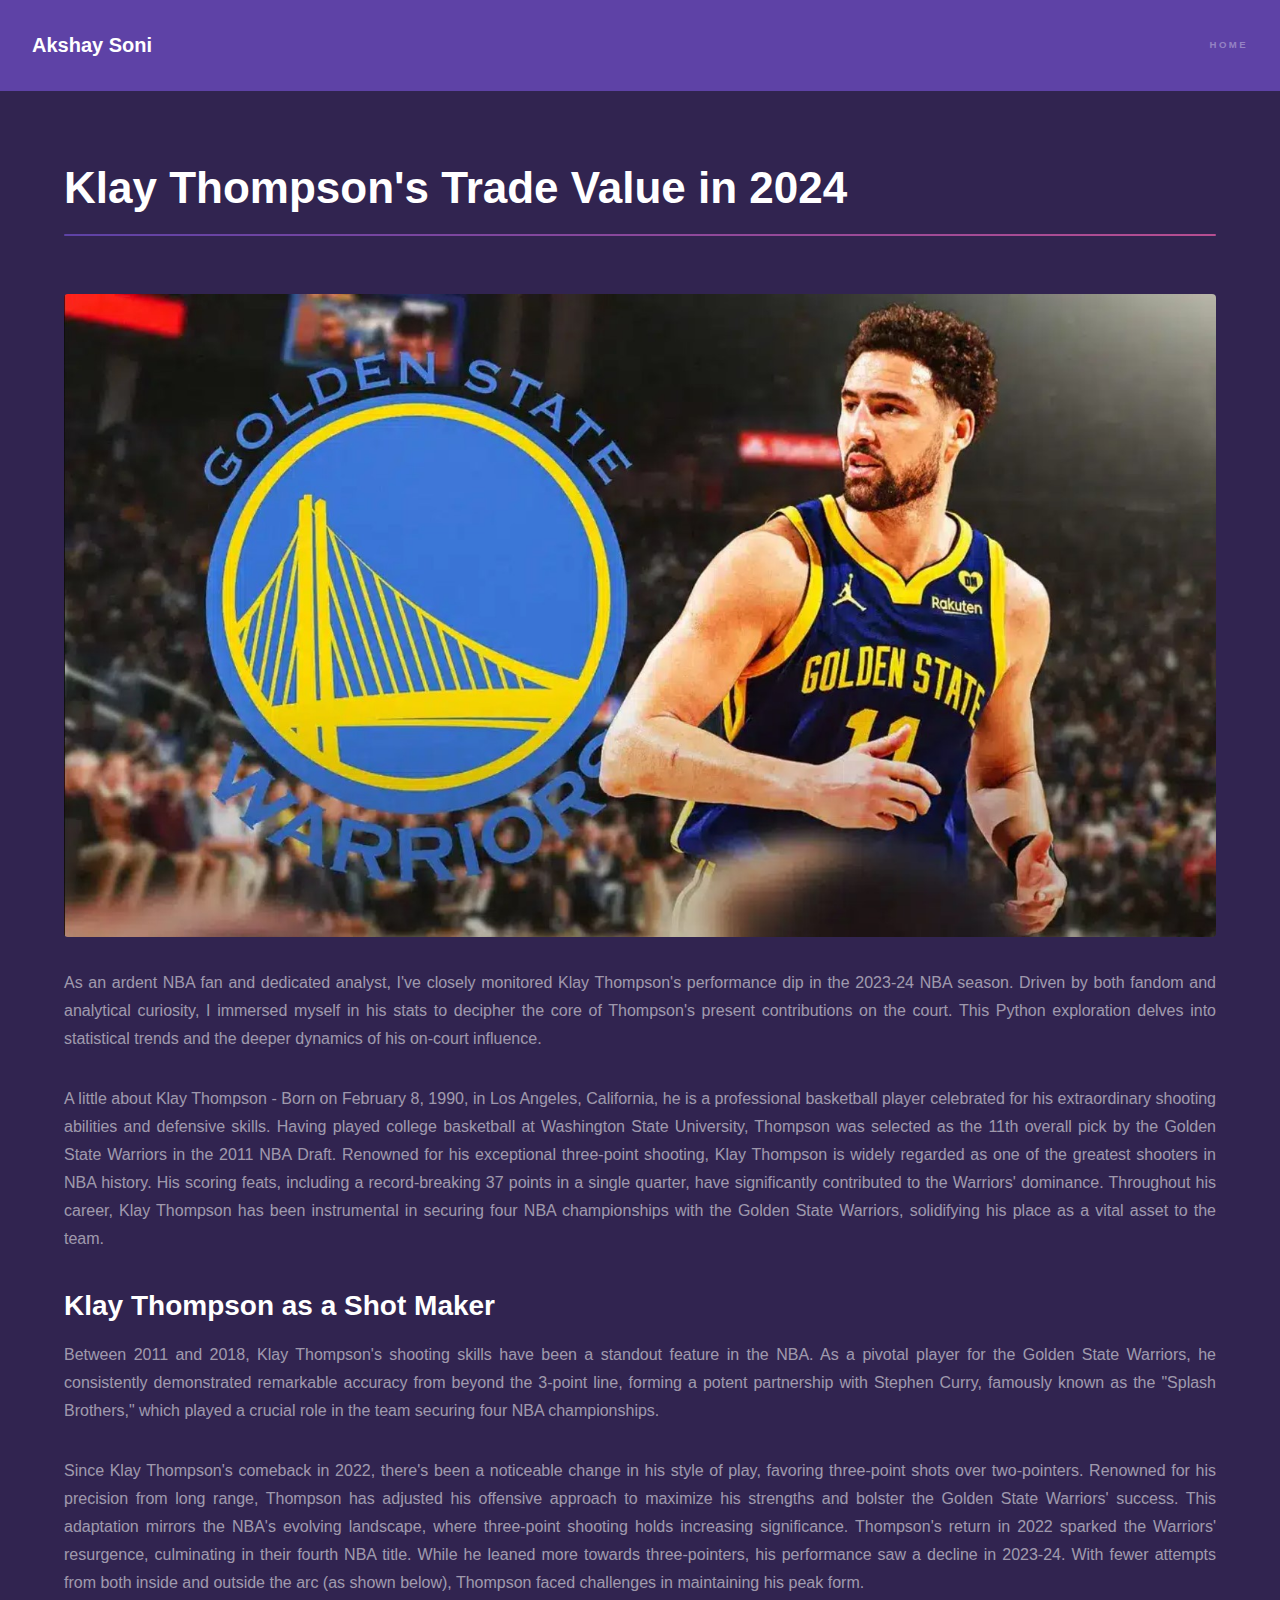
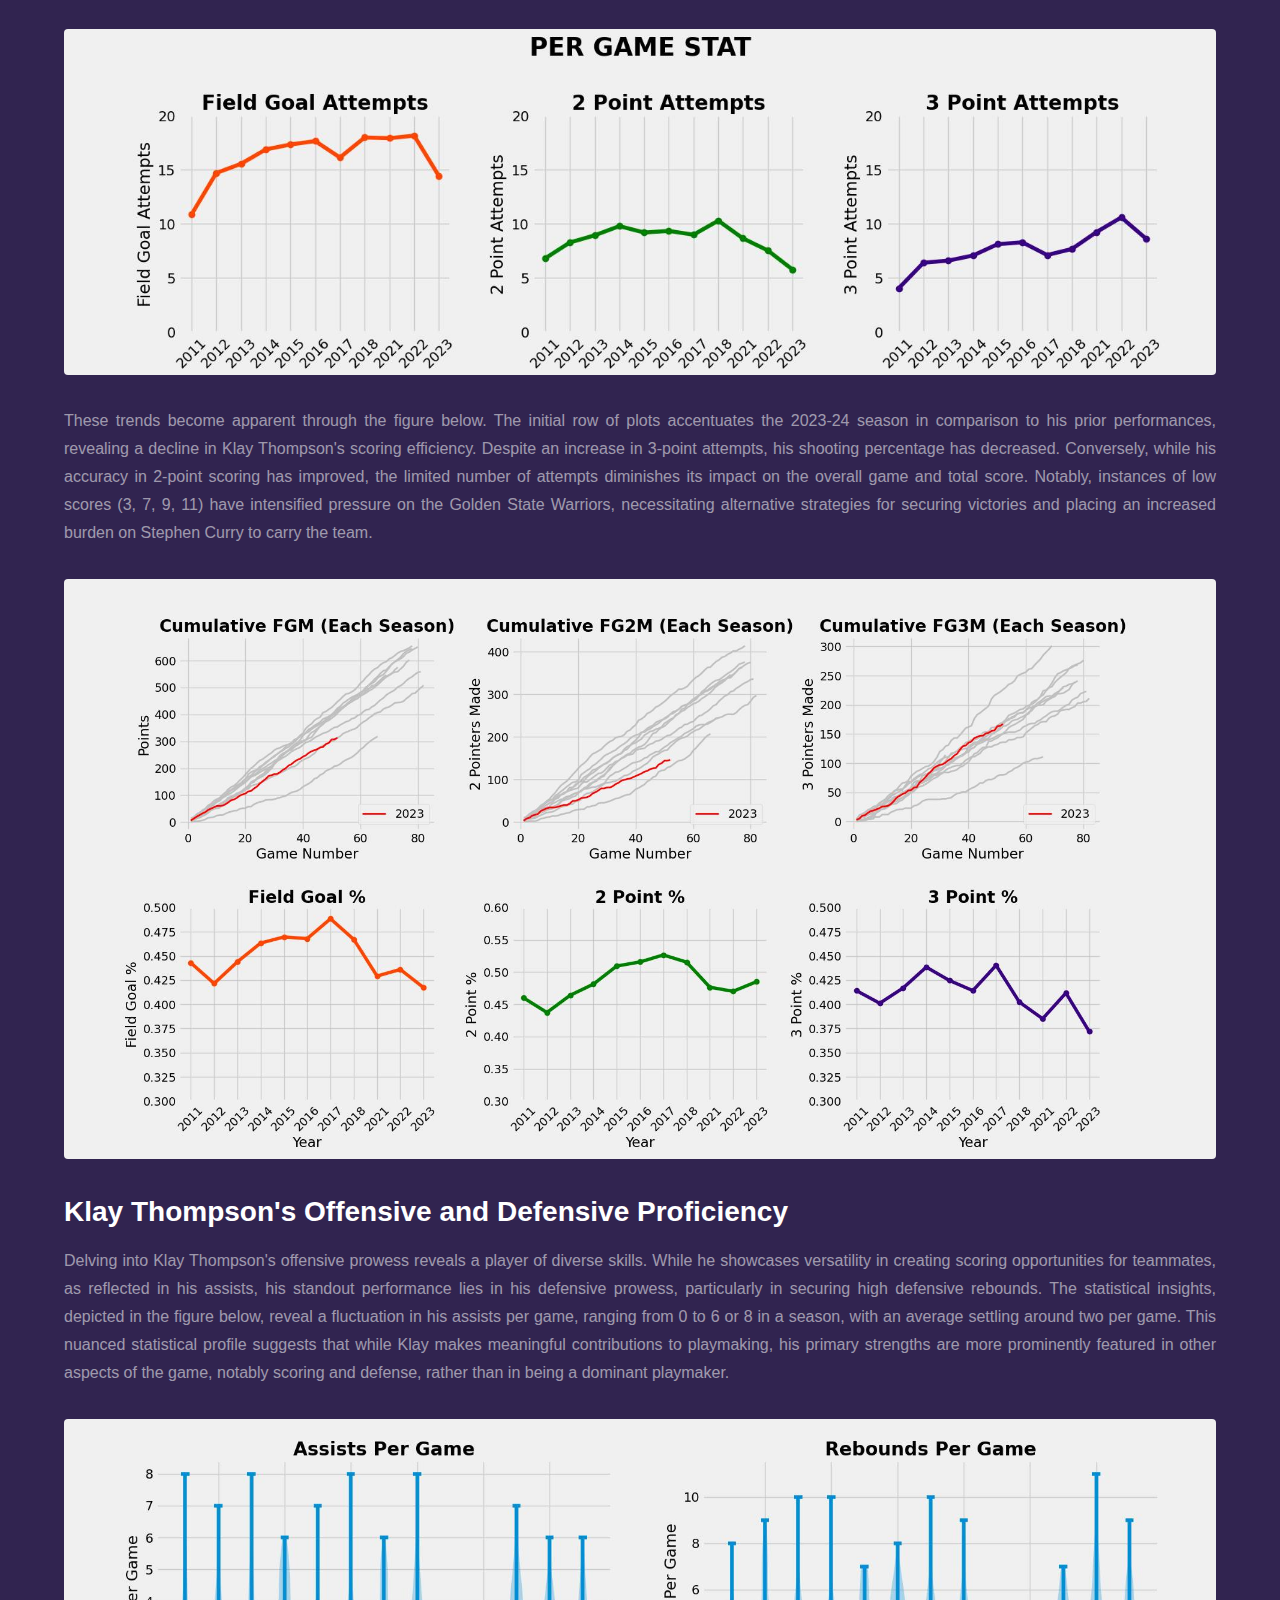
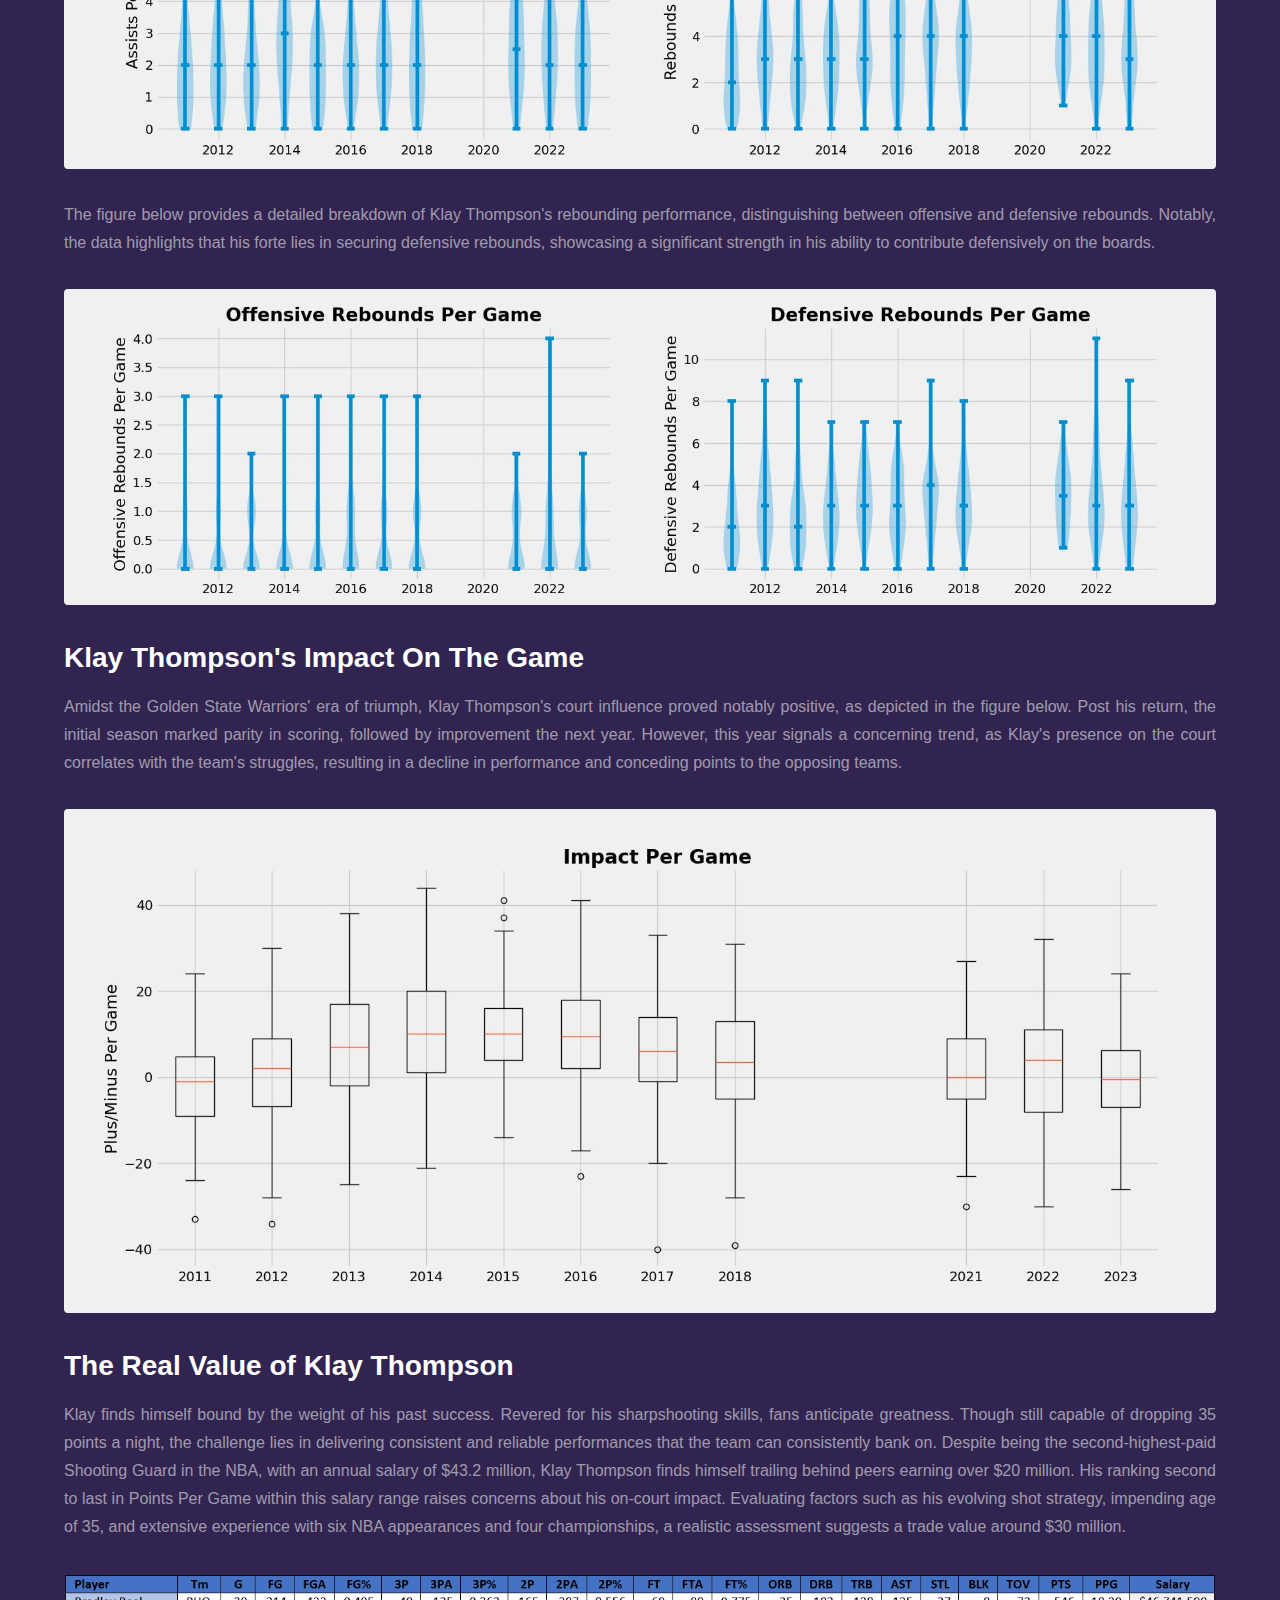
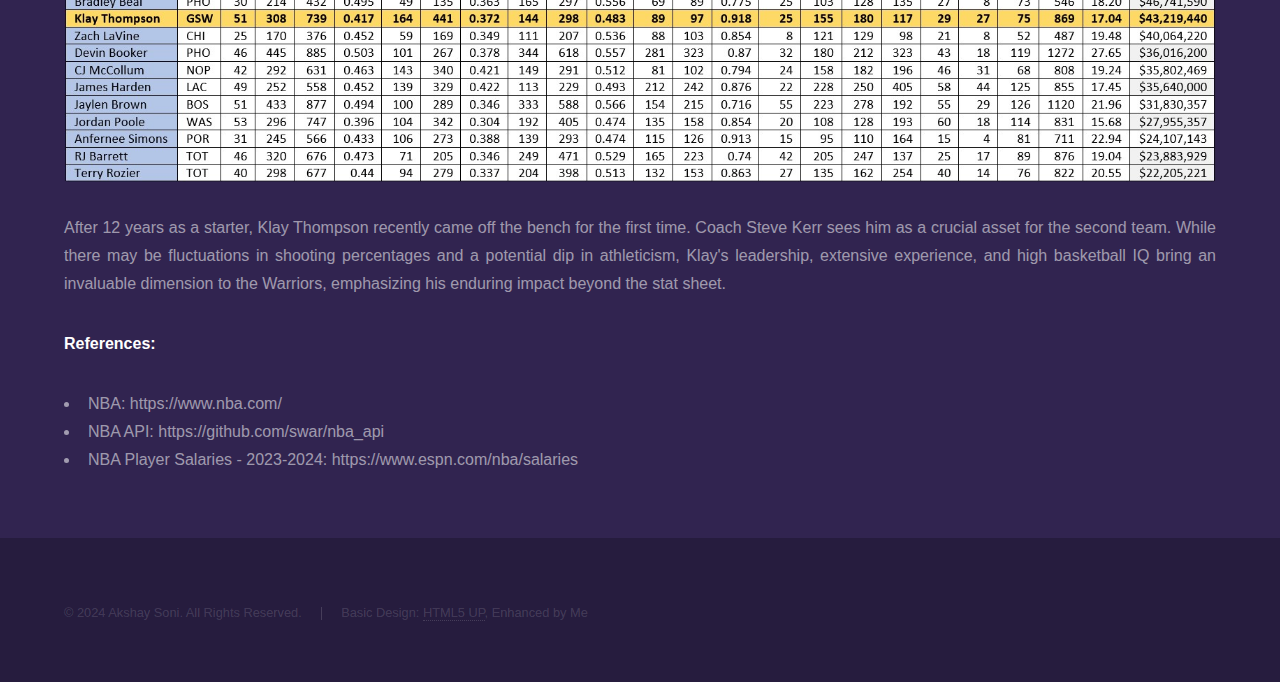
<file: p1_kt.html>
<!DOCTYPE HTML>
<!--
	Hyperspace by HTML5 UP
	html5up.net | @ajlkn
	Free for personal and commercial use under the CCA 3.0 license (html5up.net/license)
-->
<html>
	<head>
		<title>Akshay Soni</title>
		<meta charset="utf-8" />
		<meta name="viewport" content="width=device-width, initial-scale=1, user-scalable=no" />
		<link rel="stylesheet" href="assets/css/main.css" />
		<noscript><link rel="stylesheet" href="assets/css/noscript.css" /></noscript>
	</head>
	<body class="is-preload">

		<!-- Header -->
			<header id="header">
				<a href="index.html" class="title">Akshay Soni</a>
				<nav>
					<ul>
						<li><a href="index.html">Home</a></li>
					</ul>
				</nav>
			</header>

		<!-- Wrapper -->
			<div id="wrapper">

				<!-- Main -->
					<section id="main" class="wrapper">
						<div class="inner">
							<h1 class="major">Klay Thompson's Trade Value in 2024</h1>
							<span class="image fit"><img src="images/pic1011.jpg" alt="" /></span>
							<p align="justify">As an ardent NBA fan and dedicated analyst, I've closely monitored Klay Thompson's performance dip in the 2023-24 NBA season. Driven by both fandom and analytical curiosity, I immersed myself in his stats to decipher the core of Thompson's present contributions on the court. This Python exploration delves into statistical trends and the deeper dynamics of his on-court influence.</p>
							<p align="justify">A little about Klay Thompson - Born on February 8, 1990, in Los Angeles, California, he is a professional basketball player celebrated for his extraordinary shooting abilities and defensive skills. Having played college basketball at Washington State University, Thompson was selected as the 11th overall pick by the Golden State Warriors in the 2011 NBA Draft. Renowned for his exceptional three-point shooting, Klay Thompson is widely regarded as one of the greatest shooters in NBA history. His scoring feats, including a record-breaking 37 points in a single quarter, have significantly contributed to the Warriors' dominance. Throughout his career, Klay Thompson has been instrumental in securing four NBA championships with the Golden State Warriors, solidifying his place as a vital asset to the team. </p>
							<h2><b>Klay Thompson as a Shot Maker</b></h2>
							<p align="justify">Between 2011 and 2018, Klay Thompson's shooting skills have been a standout feature in the NBA. As a pivotal player for the Golden State Warriors, he consistently demonstrated remarkable accuracy from beyond the 3-point line, forming a potent partnership with Stephen Curry, famously known as the "Splash Brothers," which played a crucial role in the team securing four NBA championships.</p>
							<p align="justify">Since Klay Thompson's comeback in 2022, there's been a noticeable change in his style of play, favoring three-point shots over two-pointers. Renowned for his precision from long range, Thompson has adjusted his offensive approach to maximize his strengths and bolster the Golden State Warriors' success. This adaptation mirrors the NBA's evolving landscape, where three-point shooting holds increasing significance. Thompson's return in 2022 sparked the Warriors' resurgence, culminating in their fourth NBA title. While he leaned more towards three-pointers, his performance saw a decline in 2023-24. With fewer attempts from both inside and outside the arc (as shown below), Thompson faced challenges in maintaining his peak form.</p>
							<span class="image fit"><img src="images/pic102.jpg" alt="" /></span>
							<p align="justify">These trends become apparent through the figure below. The initial row of plots accentuates the 2023-24 season in comparison to his prior performances, revealing a decline in Klay Thompson's scoring efficiency. Despite an increase in 3-point attempts, his shooting percentage has decreased. Conversely, while his accuracy in 2-point scoring has improved, the limited number of attempts diminishes its impact on the overall game and total score. Notably, instances of low scores (3, 7, 9, 11) have intensified pressure on the Golden State Warriors, necessitating alternative strategies for securing victories and placing an increased burden on Stephen Curry to carry the team.</p>
							<span class="image fit"><img src="images/pic103.jpg" alt="" /></span>
							<h2><b>Klay Thompson's Offensive and Defensive Proficiency</b></h2>
							<p align="justify">Delving into Klay Thompson's offensive prowess reveals a player of diverse skills. While he showcases versatility in creating scoring opportunities for teammates, as reflected in his assists, his standout performance lies in his defensive prowess, particularly in securing high defensive rebounds. The statistical insights, depicted in the figure below, reveal a fluctuation in his assists per game, ranging from 0 to 6 or 8 in a season, with an average settling around two per game. This nuanced statistical profile suggests that while Klay makes meaningful contributions to playmaking, his primary strengths are more prominently featured in other aspects of the game, notably scoring and defense, rather than in being a dominant playmaker.</p>
							<span class="image fit"><img src="images/pic104.jpg" alt="" /></span>
							<p align="justify">The figure below provides a detailed breakdown of Klay Thompson's rebounding performance, distinguishing between offensive and defensive rebounds. Notably, the data highlights that his forte lies in securing defensive rebounds, showcasing a significant strength in his ability to contribute defensively on the boards.</p>
							<span class="image fit"><img src="images/pic106.jpg" alt="" /></span>
							<h2><b>Klay Thompson's Impact On The Game</b></h2>
							<p align="justify">Amidst the Golden State Warriors' era of triumph, Klay Thompson's court influence proved notably positive, as depicted in the figure below. Post his return, the initial season marked parity in scoring, followed by improvement the next year. However, this year signals a concerning trend, as Klay's presence on the court correlates with the team's struggles, resulting in a decline in performance and conceding points to the opposing teams.</p>
							<span class="image fit"><img src="images/pic105.jpg" alt="" /></span>
							<h2><b>The Real Value of Klay Thompson</b></h2>
							<p align="justify">Klay finds himself bound by the weight of his past success. Revered for his sharpshooting skills, fans anticipate greatness. Though still capable of dropping 35 points a night, the challenge lies in delivering consistent and reliable performances that the team can consistently bank on. Despite being the second-highest-paid Shooting Guard in the NBA, with an annual salary of $43.2 million, Klay Thompson finds himself trailing behind peers earning over $20 million. His ranking second to last in Points Per Game within this salary range raises concerns about his on-court impact. Evaluating factors such as his evolving shot strategy, impending age of 35, and extensive experience with six NBA appearances and four championships, a realistic assessment suggests a trade value around $30 million.</p>
							<span class="image fit"><img src="images/pic107.jpg" alt="" /></span>
							<p align="justify">After 12 years as a starter, Klay Thompson recently came off the bench for the first time. Coach Steve Kerr sees him as a crucial asset for the second team. While there may be fluctuations in shooting percentages and a potential dip in athleticism, Klay's leadership, extensive experience, and high basketball IQ bring an invaluable dimension to the Warriors, emphasizing his enduring impact beyond the stat sheet.</p>
							<p><b>References:</b></p>
							<ul>
								<li>NBA: https://www.nba.com/</li>
								<li>NBA API: https://github.com/swar/nba_api</li>
								<li>NBA Player Salaries - 2023-2024: https://www.espn.com/nba/salaries</li>
							</ul>
						</div>
					</section>

			</div>

		<!-- Footer -->
			<footer id="footer" class="wrapper alt">
				<div class="inner">
					<ul class="menu">
						<li>&copy; 2024 Akshay Soni. All Rights Reserved.</li><li>Basic Design: <a href="http://html5up.net">HTML5 UP</a>, Enhanced by Me</li>
					</ul>
				</div>
			</footer>

		<!-- Scripts -->
			<script src="assets/js/jquery.min.js"></script>
			<script src="assets/js/jquery.scrollex.min.js"></script>
			<script src="assets/js/jquery.scrolly.min.js"></script>
			<script src="assets/js/browser.min.js"></script>
			<script src="assets/js/breakpoints.min.js"></script>
			<script src="assets/js/util.js"></script>
			<script src="assets/js/main.js"></script>

	</body>
</html>
</file>
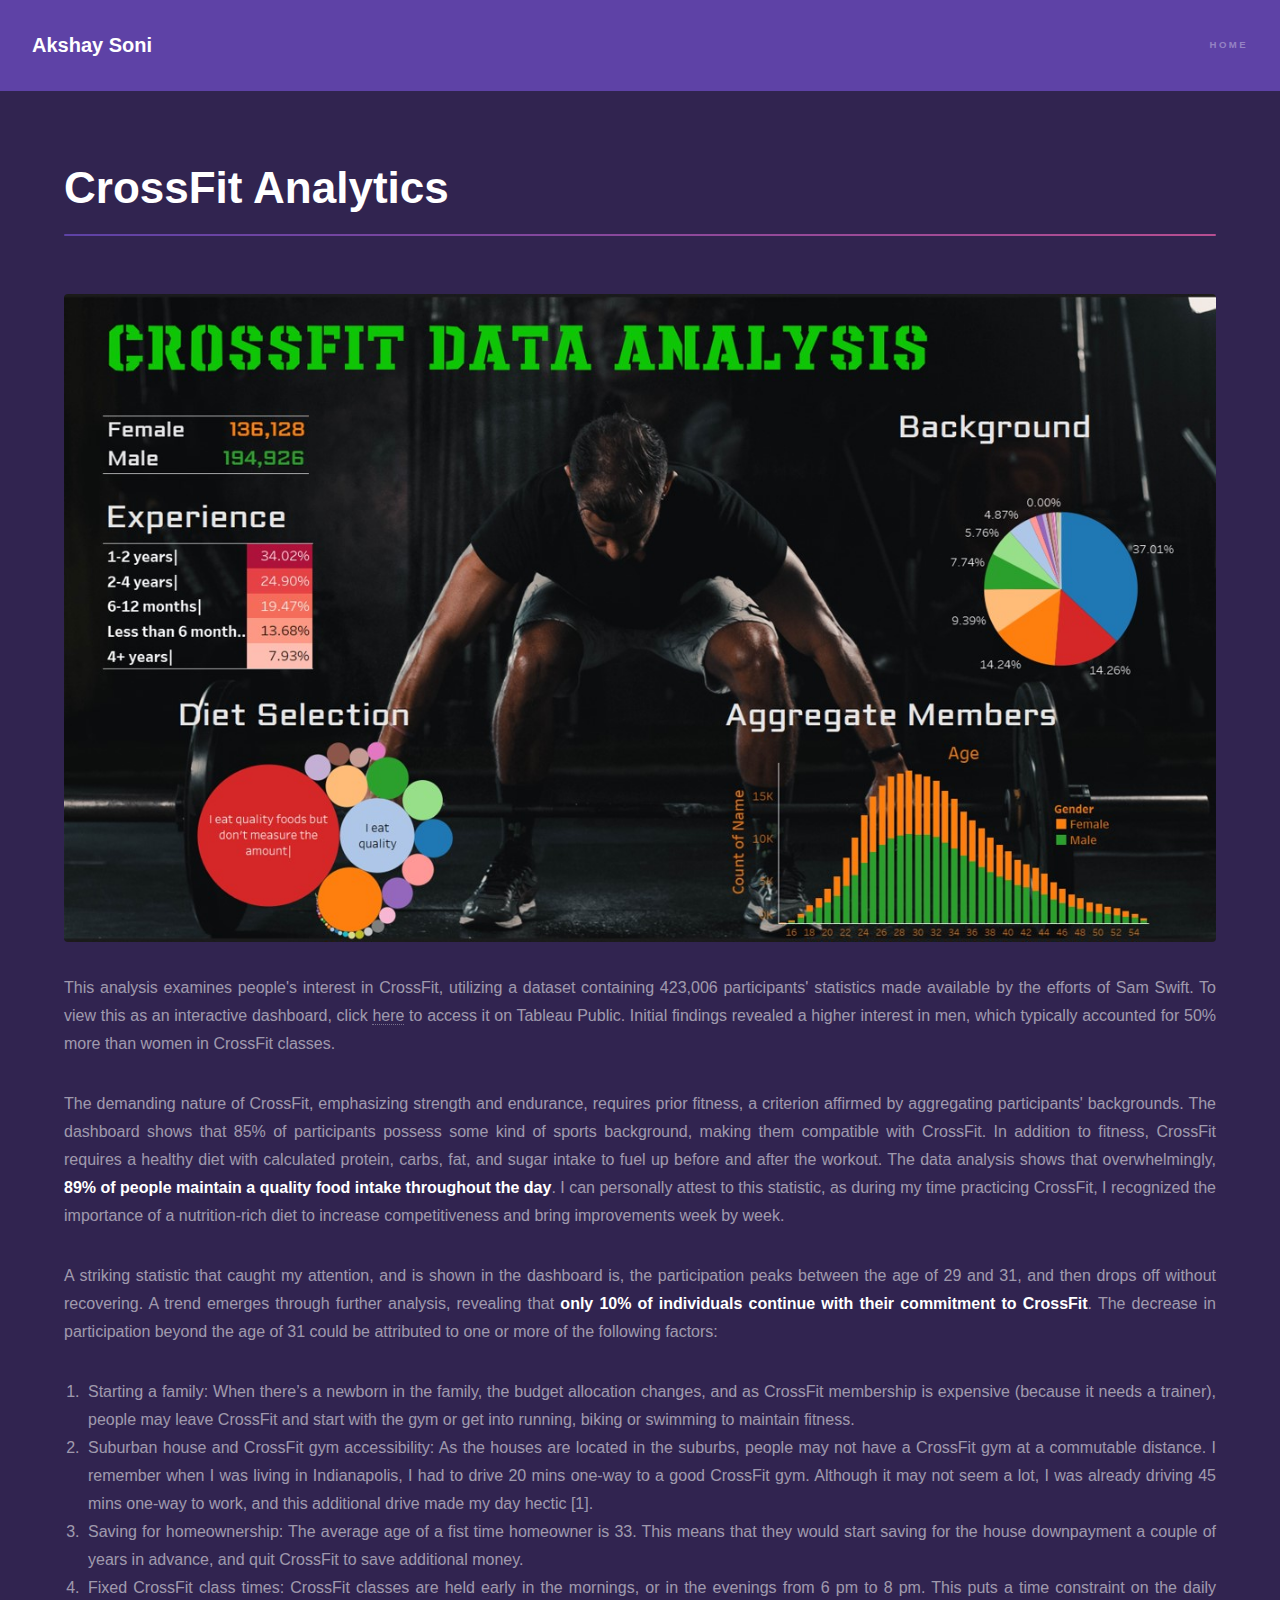
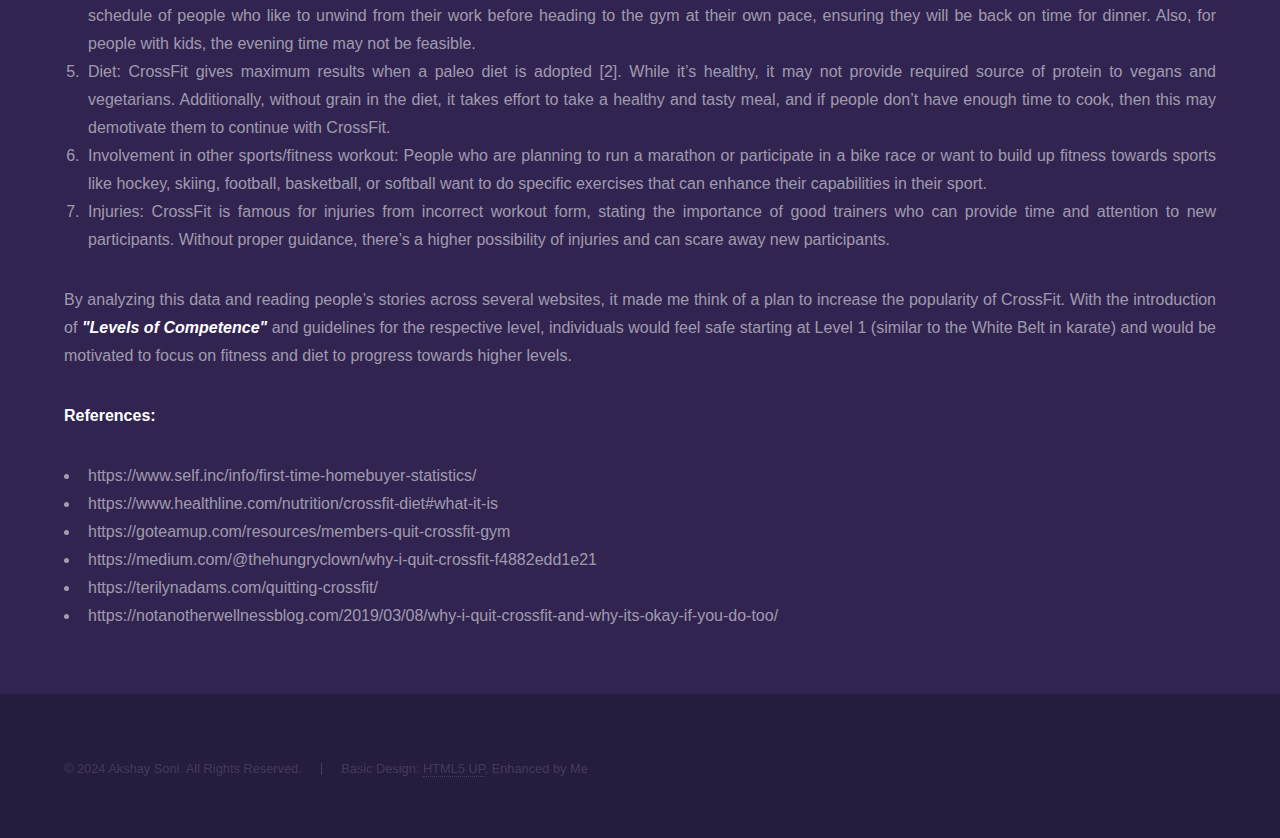
<file: p2_ca.html>
<!DOCTYPE HTML>
<!--
	Hyperspace by HTML5 UP
	html5up.net | @ajlkn
	Free for personal and commercial use under the CCA 3.0 license (html5up.net/license)
-->
<html>
	<head>
		<title>Akshay Soni</title>
		<meta charset="utf-8" />
		<meta name="viewport" content="width=device-width, initial-scale=1, user-scalable=no" />
		<link rel="stylesheet" href="assets/css/main.css" />
		<noscript><link rel="stylesheet" href="assets/css/noscript.css" /></noscript>
	</head>
	<body class="is-preload">

		<!-- Header -->
			<header id="header">
				<a href="index.html" class="title">Akshay Soni</a>
				<nav>
					<ul>
						<li><a href="index.html">Home</a></li>
					</ul>
				</nav>
			</header>

		<!-- Wrapper -->
			<div id="wrapper">

				<!-- Main -->
					<section id="main" class="wrapper">
						<div class="inner">
							<h1 class="major">CrossFit Analytics</h1>
							<span class="image fit"><img src="images/pic07.jpg" alt="" /></span>
							<p align="justify">This analysis examines people's interest in CrossFit, utilizing a dataset containing 423,006 participants' statistics made available by the efforts of Sam Swift. To view this as an interactive dashboard, click <a href="https://public.tableau.com/app/profile/akshay.soni5774/viz/CrossFitDataAnalysis/Dashboard1" target="_blank">here</a> to access it on Tableau Public. Initial findings revealed a higher interest in men, which typically accounted for 50% more than women in CrossFit classes.</p>
							<p align="justify">The demanding nature of CrossFit, emphasizing strength and endurance, requires prior fitness, a criterion affirmed by aggregating participants' backgrounds. The dashboard shows that 85% of participants possess some kind of sports background, making them compatible with CrossFit. In addition to fitness, CrossFit requires a healthy diet with calculated protein, carbs, fat, and sugar intake to fuel up before and after the workout. The data analysis shows that overwhelmingly, <b>89% of people maintain a quality food intake throughout the day</b>. I can personally attest to this statistic, as during my time practicing CrossFit, I recognized the importance of a nutrition-rich diet to increase competitiveness and bring improvements week by week.</p>
							<p align="justify">A striking statistic that caught my attention, and is shown in the dashboard is, the participation peaks between the age of 29 and 31, and then drops off without recovering. A trend emerges through further analysis, revealing that <b>only 10% of individuals continue with their commitment to CrossFit</b>. The decrease in participation beyond the age of 31 could be attributed to one or more of the following factors:</p>
							<ol>
								<li align="justify">Starting a family: When there’s a newborn in the family, the budget allocation changes, and as CrossFit membership is expensive (because it needs a trainer), people may leave CrossFit and start with the gym or get into running, biking or swimming to maintain fitness.</li>
  								<li align="justify">Suburban house and CrossFit gym accessibility: As the houses are located in the suburbs, people may not have a CrossFit gym at a commutable distance. I remember when I was living in Indianapolis, I had to drive 20 mins one-way to a good CrossFit gym. Although it may not seem a lot, I was already driving 45 mins one-way to work, and this additional drive made my day hectic [1].</li>
								<li align="justify">Saving for homeownership: The average age of a fist time homeowner is 33. This means that they would start saving for the house downpayment a couple of years in advance, and quit CrossFit to save additional money.</li>
								<li align="justify">Fixed CrossFit class times: CrossFit classes are held early in the mornings, or in the evenings from 6 pm to 8 pm. This puts a time constraint on the daily schedule of people who like to unwind from their work before heading to the gym at their own pace, ensuring they will be back on time for dinner. Also, for people with kids, the evening time may not be feasible.</li>
								<li align="justify">Diet: CrossFit gives maximum results when a paleo diet is adopted [2]. While it’s healthy, it may not provide required source of protein to vegans and vegetarians. Additionally, without grain in the diet, it takes effort to take a healthy and tasty meal, and if people don’t have enough time to cook, then this may demotivate them to continue with CrossFit.</li>
								<li align="justify">Involvement in other sports/fitness workout: People who are planning to run a marathon or participate in a bike race or want to build up fitness towards sports like hockey, skiing, football, basketball, or softball want to do specific exercises that can enhance their capabilities in their sport.</li>
								<li align="justify">Injuries: CrossFit is famous for injuries from incorrect workout form, stating the importance of good trainers who can provide time and attention to new participants. Without proper guidance, there’s a higher possibility of injuries and can scare away new participants.</li>
							</ol>
							<p align="justify">By analyzing this data and reading people’s stories across several websites, it made me think of a plan to increase the popularity of CrossFit. With the introduction of <i><b>"Levels of Competence"</b></i> and guidelines for the respective level, individuals would feel safe starting at Level 1 (similar to the White Belt in karate) and would be motivated to focus on fitness and diet to progress towards higher levels.</p>
							<p><b>References:</b></p>
							<ul>
								<li>https://www.self.inc/info/first-time-homebuyer-statistics/</li>
								<li>https://www.healthline.com/nutrition/crossfit-diet#what-it-is</li>
								<li>https://goteamup.com/resources/members-quit-crossfit-gym</li>
								<li>https://medium.com/@thehungryclown/why-i-quit-crossfit-f4882edd1e21</li>
								<li>https://terilynadams.com/quitting-crossfit/</li>
								<li>https://notanotherwellnessblog.com/2019/03/08/why-i-quit-crossfit-and-why-its-okay-if-you-do-too/</li>
							</ul>
						</div>
					</section>

			</div>

		<!-- Footer -->
			<footer id="footer" class="wrapper alt">
				<div class="inner">
					<ul class="menu">
						<li>&copy; 2024 Akshay Soni. All Rights Reserved.</li><li>Basic Design: <a href="http://html5up.net">HTML5 UP</a>, Enhanced by Me</li>
					</ul>
				</div>
			</footer>

		<!-- Scripts -->
			<script src="assets/js/jquery.min.js"></script>
			<script src="assets/js/jquery.scrollex.min.js"></script>
			<script src="assets/js/jquery.scrolly.min.js"></script>
			<script src="assets/js/browser.min.js"></script>
			<script src="assets/js/breakpoints.min.js"></script>
			<script src="assets/js/util.js"></script>
			<script src="assets/js/main.js"></script>

	</body>
</html>
</file>
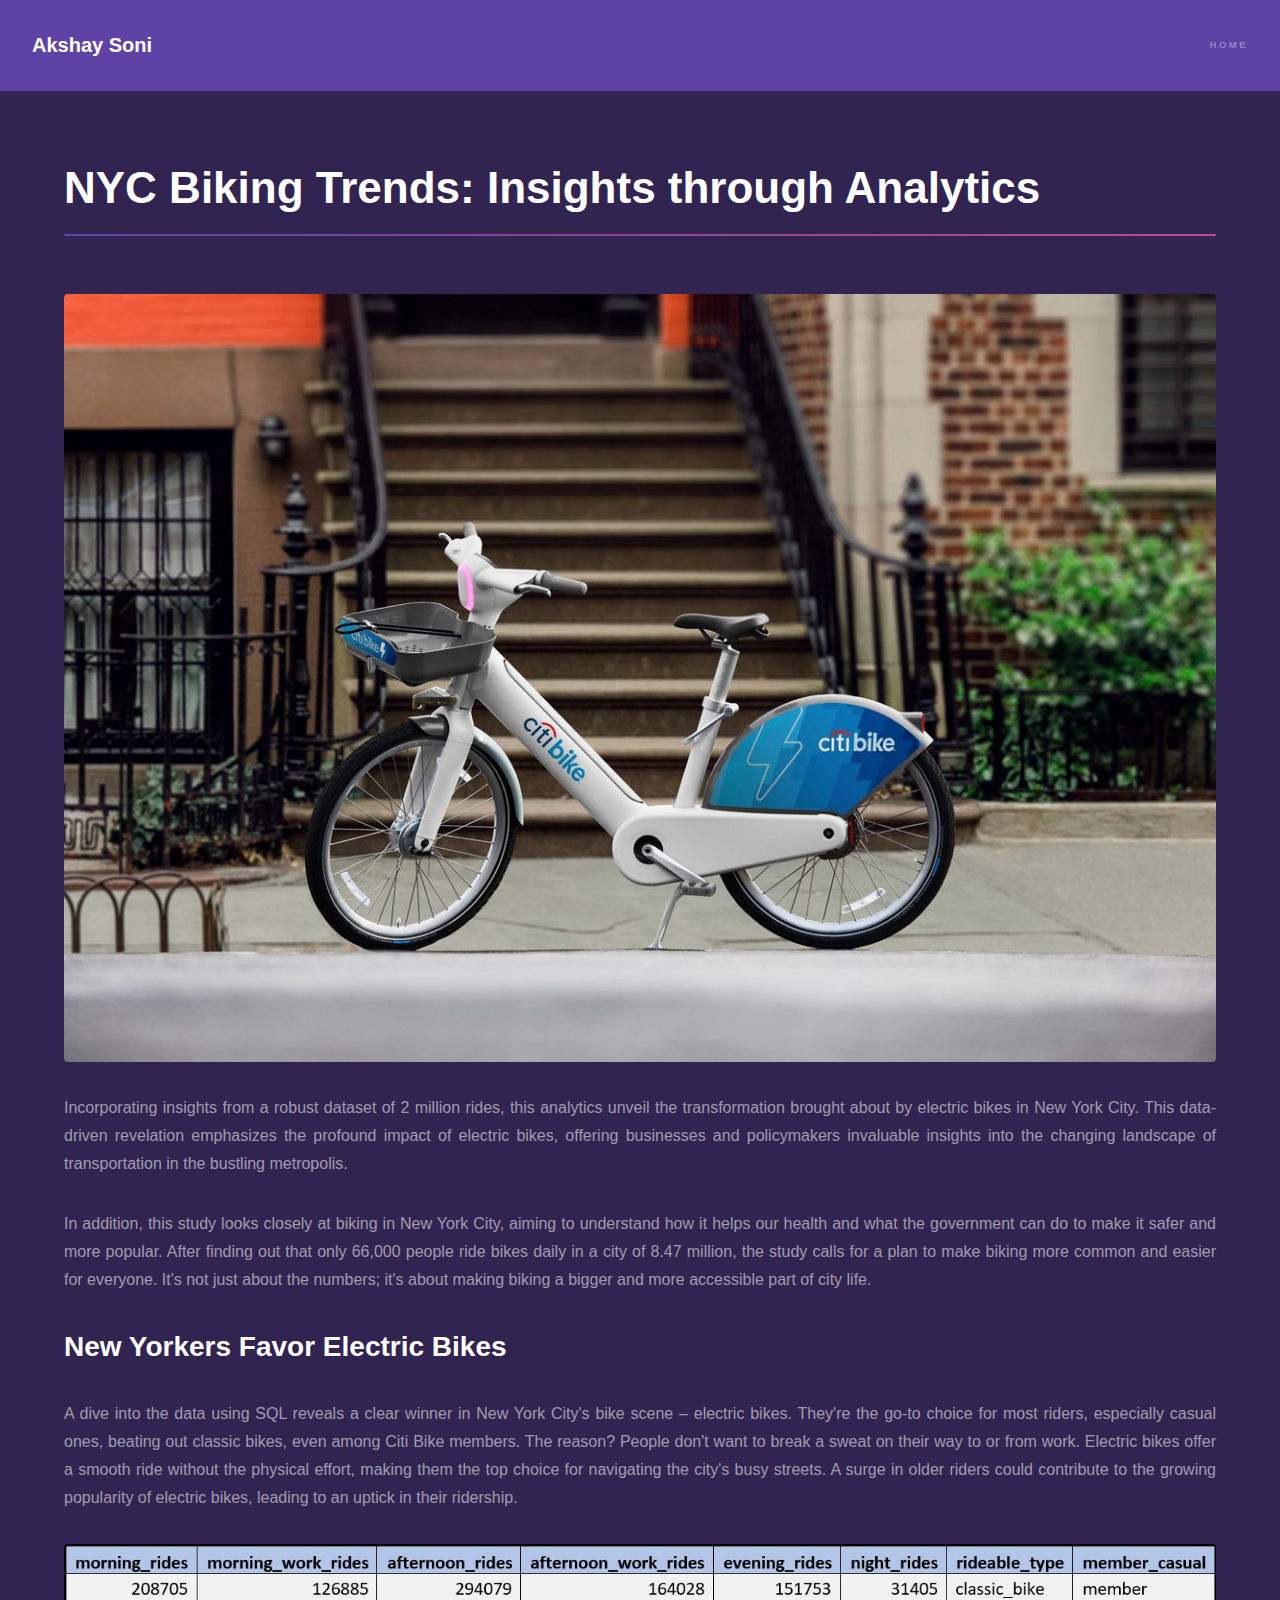
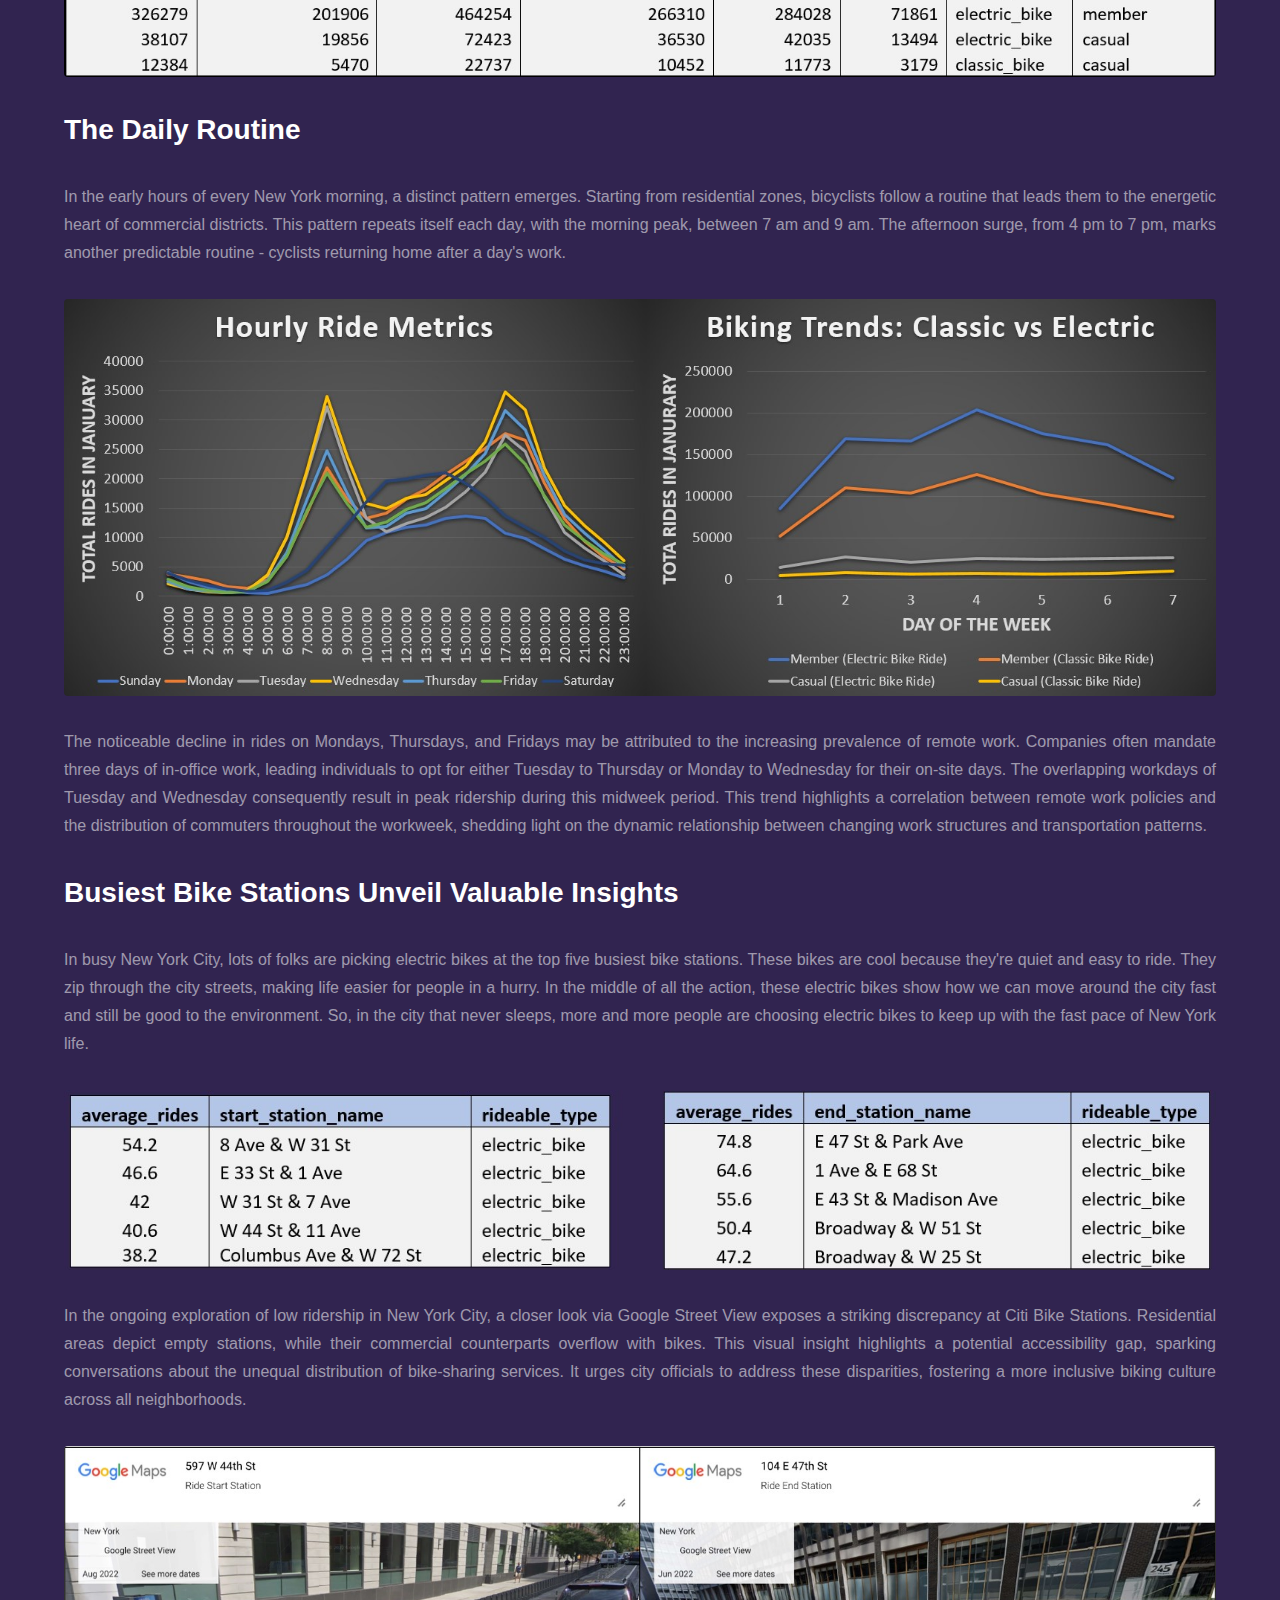
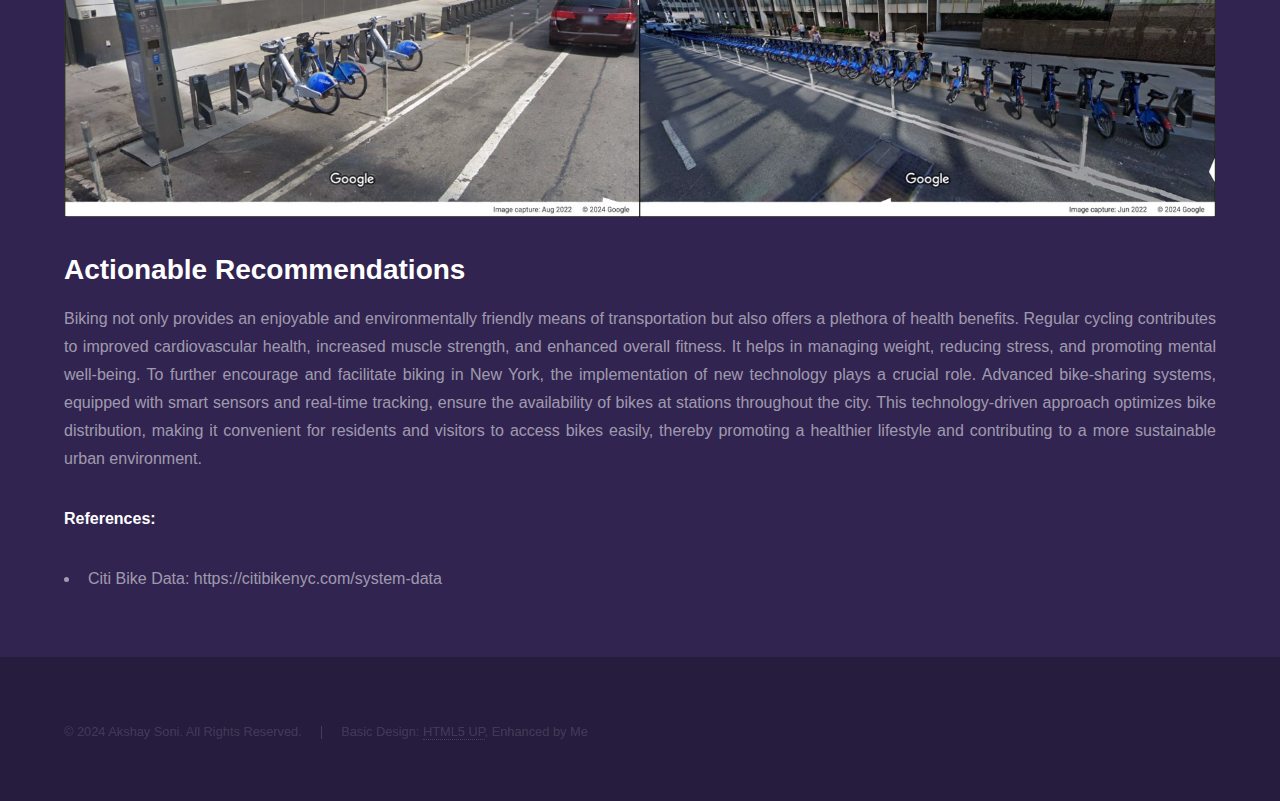
<file: p3_bnyc.html>
<!DOCTYPE HTML>
<!--
	Hyperspace by HTML5 UP
	html5up.net | @ajlkn
	Free for personal and commercial use under the CCA 3.0 license (html5up.net/license)
-->
<html>
	<head>
		<title>Akshay Soni</title>
		<meta charset="utf-8" />
		<meta name="viewport" content="width=device-width, initial-scale=1, user-scalable=no" />
		<link rel="stylesheet" href="assets/css/main.css" />
		<noscript><link rel="stylesheet" href="assets/css/noscript.css" /></noscript>
	</head>
	<body class="is-preload">

		<!-- Header -->
			<header id="header">
				<a href="index.html" class="title">Akshay Soni</a>
				<nav>
					<ul>
						<li><a href="index.html">Home</a></li>
				</nav>
			</header>

		<!-- Wrapper -->
			<div id="wrapper">

				<!-- Main -->
					<section id="main" class="wrapper">
						<div class="inner">
							<h1 class="major">NYC Biking Trends: Insights through Analytics</h1>
							<span class="image fit"><img src="images/pic11.jpg" alt="" /></span>
							<p align="justify">Incorporating insights from a robust dataset of 2 million rides, this analytics unveil the transformation brought about by electric bikes in New York City. This data-driven revelation emphasizes the profound impact of electric bikes, offering businesses and policymakers invaluable insights into the changing landscape of transportation in the bustling metropolis.</p>
							<p align="justify">In addition, this study looks closely at biking in New York City, aiming to understand how it helps our health and what the government can do to make it safer and more popular. After finding out that only 66,000 people ride bikes daily in a city of 8.47 million, the study calls for a plan to make biking more common and easier for everyone. It's not just about the numbers; it's about making biking a bigger and more accessible part of city life.</p>
							<h2><b>New Yorkers Favor Electric Bikes</b></h2>
							<p></p>
							<p align="justify">A dive into the data using SQL reveals a clear winner in New York City's bike scene – electric bikes. They're the go-to choice for most riders, especially casual ones, beating out classic bikes, even among Citi Bike members. The reason? People don't want to break a sweat on their way to or from work. Electric bikes offer a smooth ride without the physical effort, making them the top choice for navigating the city's busy streets. A surge in older riders could contribute to the growing popularity of electric bikes, leading to an uptick in their ridership.</p>
							<span class="image fit"><img src="images/pic12.jpg" alt="" /></span>
							<h2><b>The Daily Routine</b></h2>
							<p></p>
							<p align="justify">In the early hours of every New York morning, a distinct pattern emerges. Starting from residential zones, bicyclists follow a routine that leads them to the energetic heart of commercial districts. This pattern repeats itself each day, with the morning peak, between 7 am and 9 am. The afternoon surge, from 4 pm to 7 pm, marks another predictable routine - cyclists returning home after a day's work.</p>
							<span class="image fit"><img src="images/pic14.jpg" alt="" /></span>
							<p align="justify">The noticeable decline in rides on Mondays, Thursdays, and Fridays may be attributed to the increasing prevalence of remote work. Companies often mandate three days of in-office work, leading individuals to opt for either Tuesday to Thursday or Monday to Wednesday for their on-site days. The overlapping workdays of Tuesday and Wednesday consequently result in peak ridership during this midweek period. This trend highlights a correlation between remote work policies and the distribution of commuters throughout the workweek, shedding light on the dynamic relationship between changing work structures and transportation patterns.</p>
							<h2><b>Busiest Bike Stations Unveil Valuable Insights</b></h2>
							<p></p>
							<p align="justify">In busy New York City, lots of folks are picking electric bikes at the top five busiest bike stations. These bikes are cool because they're quiet and easy to ride. They zip through the city streets, making life easier for people in a hurry. In the middle of all the action, these electric bikes show how we can move around the city fast and still be good to the environment. So, in the city that never sleeps, more and more people are choosing electric bikes to keep up with the fast pace of New York life.</p>
							<span class="image fit"><img src="images/pic13.jpg" alt="" /></span>
							<p align="justify">In the ongoing exploration of low ridership in New York City, a closer look via Google Street View exposes a striking discrepancy at Citi Bike Stations. Residential areas depict empty stations, while their commercial counterparts overflow with bikes. This visual insight highlights a potential accessibility gap, sparking conversations about the unequal distribution of bike-sharing services. It urges city officials to address these disparities, fostering a more inclusive biking culture across all neighborhoods.</p>
							<span class="image fit"><img src="images/pic16.jpg" alt="" /></span>
							<h2><b>Actionable Recommendations</b></h2>
							<p align="justify">Biking not only provides an enjoyable and environmentally friendly means of transportation but also offers a plethora of health benefits. Regular cycling contributes to improved cardiovascular health, increased muscle strength, and enhanced overall fitness. It helps in managing weight, reducing stress, and promoting mental well-being. To further encourage and facilitate biking in New York, the implementation of new technology plays a crucial role. Advanced bike-sharing systems, equipped with smart sensors and real-time tracking, ensure the availability of bikes at stations throughout the city. This technology-driven approach optimizes bike distribution, making it convenient for residents and visitors to access bikes easily, thereby promoting a healthier lifestyle and contributing to a more sustainable urban environment.</p>
							<p><b>References:</b></p>
							<ul>
								<li>Citi Bike Data: https://citibikenyc.com/system-data</li>
							</ul>
							</div>
						</div>
					</section>

			</div>

		<!-- Footer -->
			<footer id="footer" class="wrapper alt">
				<div class="inner">
					<ul class="menu">
						<li>&copy; 2024 Akshay Soni. All Rights Reserved.</li><li>Basic Design: <a href="http://html5up.net">HTML5 UP</a>, Enhanced by Me</li>
					</ul>
				</div>
			</footer>

		<!-- Scripts -->
			<script src="assets/js/jquery.min.js"></script>
			<script src="assets/js/jquery.scrollex.min.js"></script>
			<script src="assets/js/jquery.scrolly.min.js"></script>
			<script src="assets/js/browser.min.js"></script>
			<script src="assets/js/breakpoints.min.js"></script>
			<script src="assets/js/util.js"></script>
			<script src="assets/js/main.js"></script>

	</body>
</html>
</file>
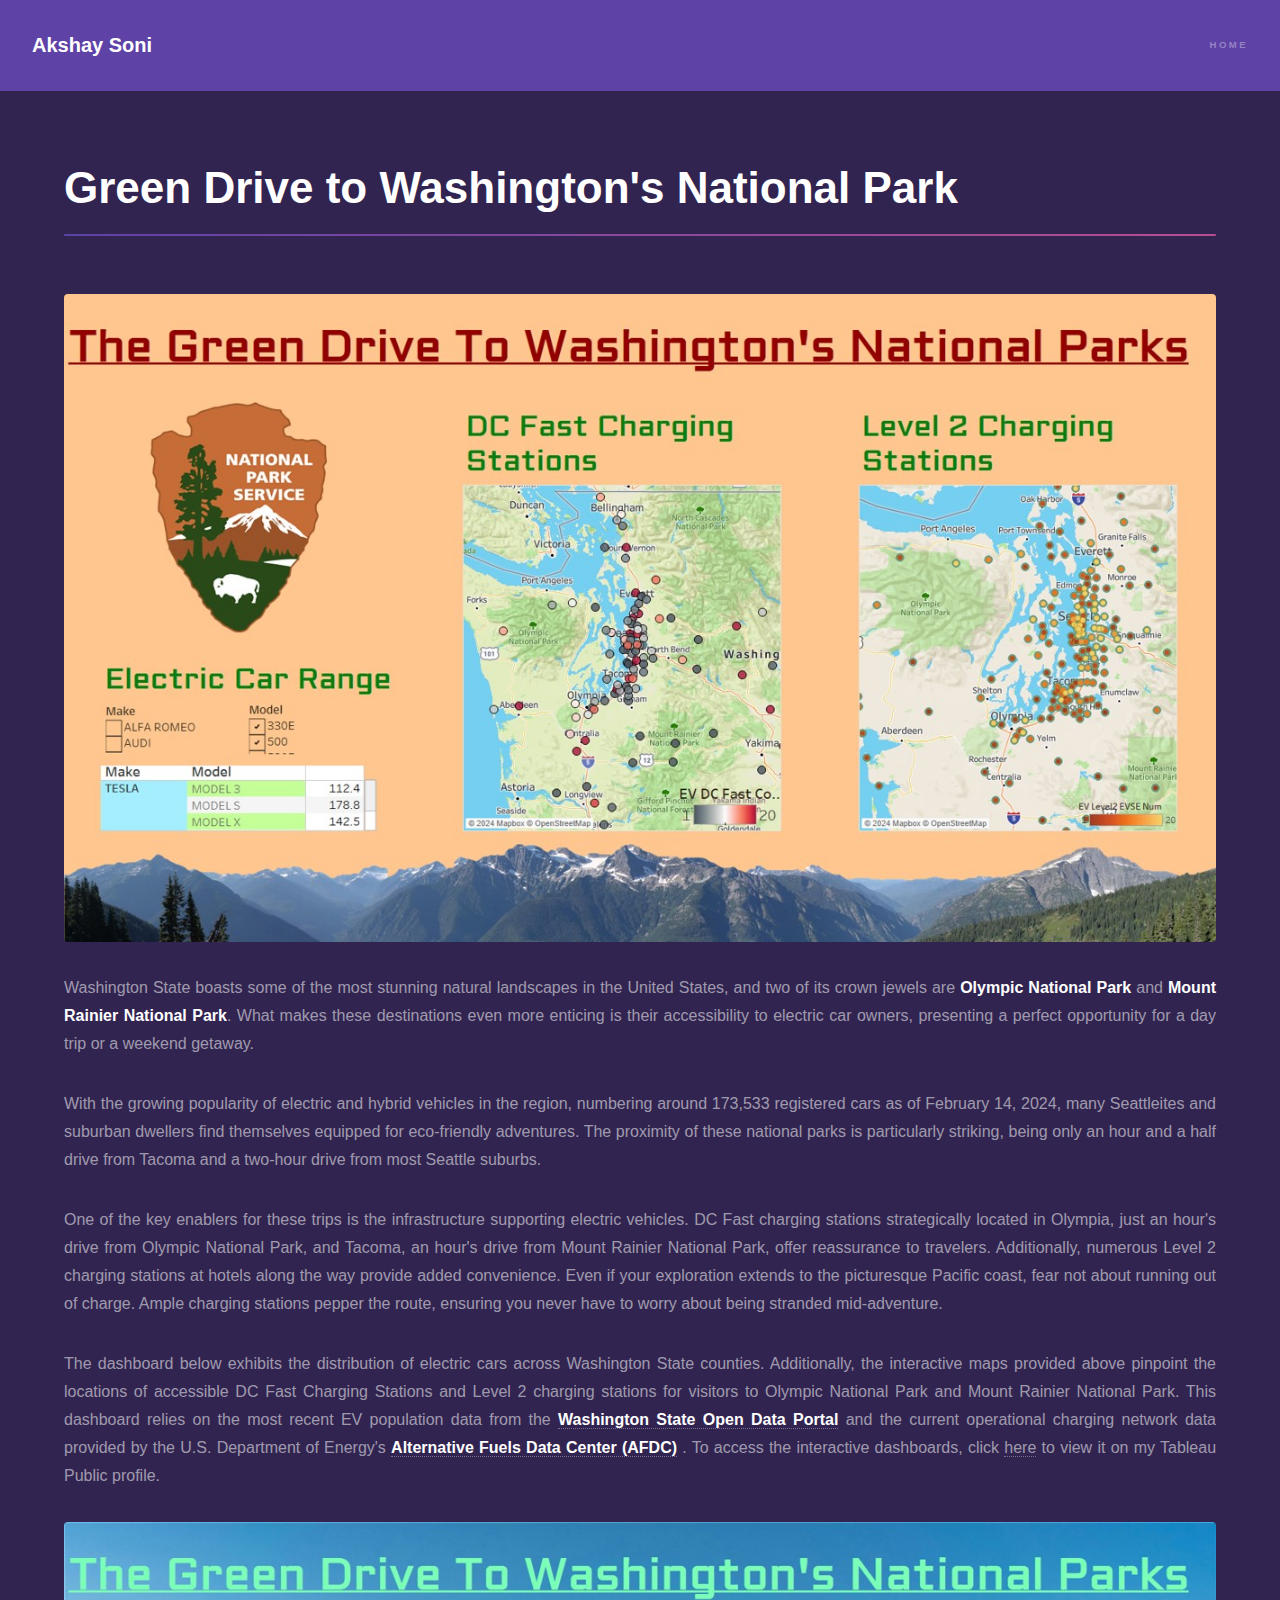
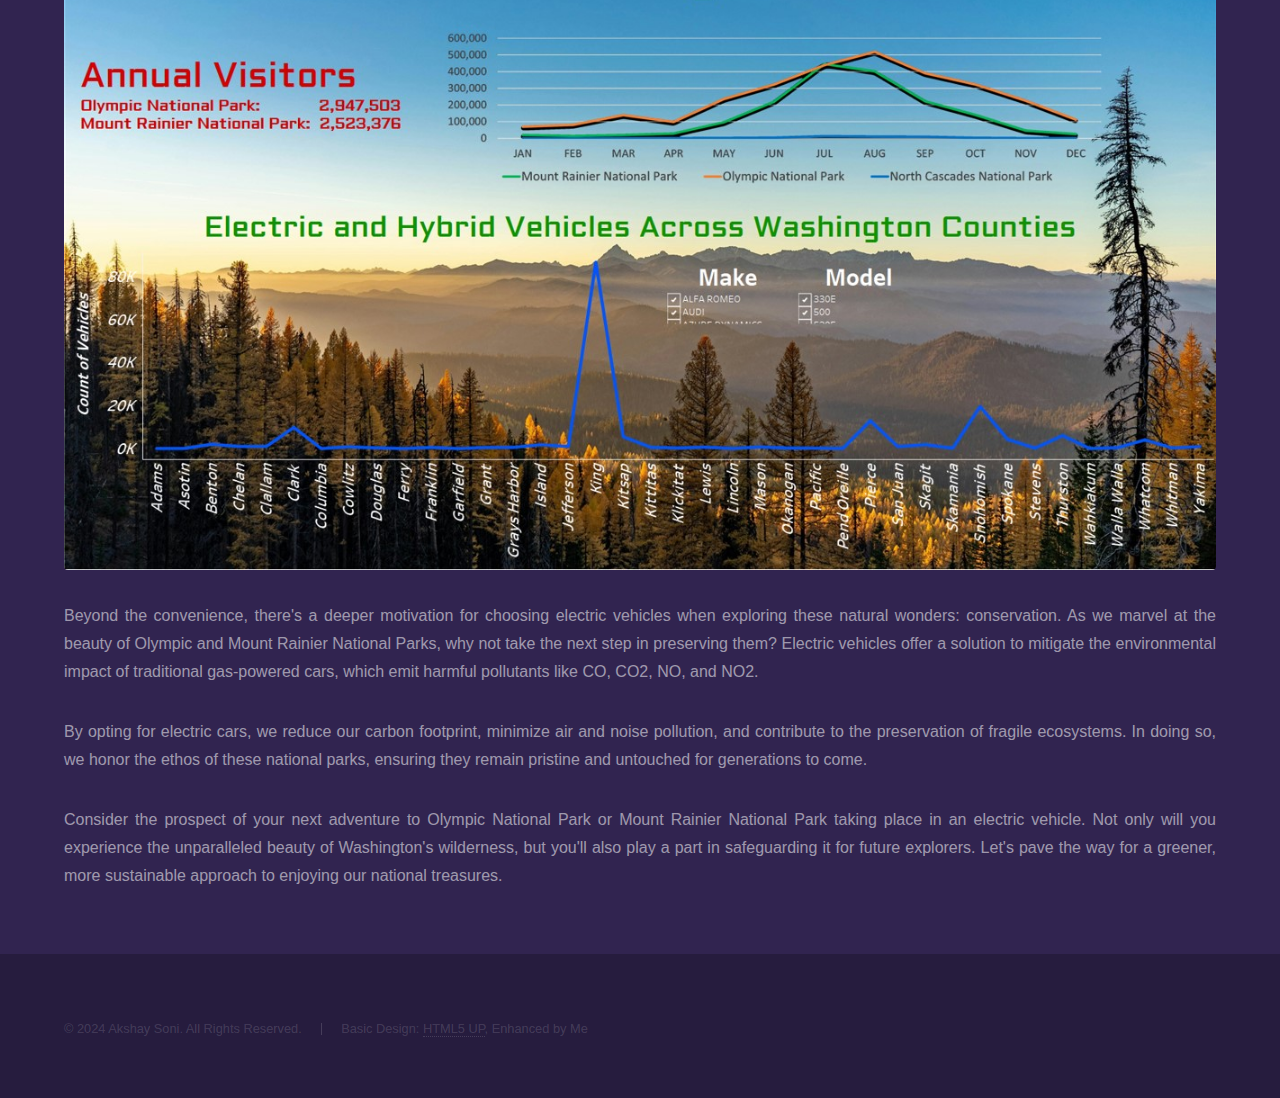
<file: p4_evnpw.html>
<!DOCTYPE HTML>
<!--
	Hyperspace by HTML5 UP
	html5up.net | @ajlkn
	Free for personal and commercial use under the CCA 3.0 license (html5up.net/license)
-->
<html>
	<head>
		<title>Akshay Soni</title>
		<meta charset="utf-8" />
		<meta name="viewport" content="width=device-width, initial-scale=1, user-scalable=no" />
		<link rel="stylesheet" href="assets/css/main.css" />
		<noscript><link rel="stylesheet" href="assets/css/noscript.css" /></noscript>
	</head>
	<body class="is-preload">

		<!-- Header -->
			<header id="header">
				<a href="index.html" class="title">Akshay Soni</a>
				<nav>
					<ul>
						<li><a href="index.html">Home</a></li>
					</ul>
				</nav>
			</header>

		<!-- Wrapper -->
			<div id="wrapper">

				<!-- Main -->
					<section id="main" class="wrapper">
						<div class="inner">
							<h1 class="major">Green Drive to Washington's National Park</h1>
							<span class="image fit"><img src="images/pic401.jpg" alt="" /></span>
							<p align="justify">Washington State boasts some of the most stunning natural landscapes in the United States, and two of its crown jewels are <b>Olympic National Park</b> and <b>Mount Rainier National Park</b>. What makes these destinations even more enticing is their accessibility to electric car owners, presenting a perfect opportunity for a day trip or a weekend getaway.</p>
							<p align="justify">With the growing popularity of electric and hybrid vehicles in the region, numbering around 173,533 registered cars as of February 14, 2024, many Seattleites and suburban dwellers find themselves equipped for eco-friendly adventures. The proximity of these national parks is particularly striking, being only an hour and a half drive from Tacoma and a two-hour drive from most Seattle suburbs.</p>
							<p align="justify">One of the key enablers for these trips is the infrastructure supporting electric vehicles. DC Fast charging stations strategically located in Olympia, just an hour's drive from Olympic National Park, and Tacoma, an hour's drive from Mount Rainier National Park, offer reassurance to travelers. Additionally, numerous Level 2 charging stations at hotels along the way provide added convenience. Even if your exploration extends to the picturesque Pacific coast, fear not about running out of charge. Ample charging stations pepper the route, ensuring you never have to worry about being stranded mid-adventure.</p>
							<p align="justify">The dashboard below exhibits the distribution of electric cars across Washington State counties. Additionally, the interactive maps provided above pinpoint the locations of accessible DC Fast Charging Stations and Level 2 charging stations for visitors to Olympic National Park and Mount Rainier National Park. This dashboard relies on the most recent EV population data from the <a href="https://data.wa.gov/Transportation/Electric-Vehicle-Population-Data/f6w7-q2d2/about_data" target="_blank"><b>Washington State Open Data Portal</b></a> and the current operational charging network data provided by the U.S. Department of Energy's <a href="https://afdc.energy.gov/fuels/electricity_locations.html#/analyze?fuel=ELEC" target="_blank"><b>Alternative Fuels Data Center (AFDC)</b></a> . To access the interactive dashboards, click <a href="https://public.tableau.com/app/profile/akshay.soni5774/vizzes" target="_blank">here</a> to view it on my Tableau Public profile.</p>
							<span class="image fit"><img src="images/pic403.jpg" alt="" /></span>
							<p align="justify">Beyond the convenience, there's a deeper motivation for choosing electric vehicles when exploring these natural wonders: conservation. As we marvel at the beauty of Olympic and Mount Rainier National Parks, why not take the next step in preserving them? Electric vehicles offer a solution to mitigate the environmental impact of traditional gas-powered cars, which emit harmful pollutants like CO, CO2, NO, and NO2.</p>
							<p align="justify">By opting for electric cars, we reduce our carbon footprint, minimize air and noise pollution, and contribute to the preservation of fragile ecosystems. In doing so, we honor the ethos of these national parks, ensuring they remain pristine and untouched for generations to come.</p>
							<p align="justify">Consider the prospect of your next adventure to Olympic National Park or Mount Rainier National Park taking place in an electric vehicle. Not only will you experience the unparalleled beauty of Washington's wilderness, but you'll also play a part in safeguarding it for future explorers. Let's pave the way for a greener, more sustainable approach to enjoying our national treasures.</p>
							<p><b></b></p>
						</div>
					</section>

			</div>

		<!-- Footer -->
			<footer id="footer" class="wrapper alt">
				<div class="inner">
					<ul class="menu">
						<li>&copy; 2024 Akshay Soni. All Rights Reserved.</li><li>Basic Design: <a href="http://html5up.net">HTML5 UP</a>, Enhanced by Me</li>
					</ul>
				</div>
			</footer>
		
		<!-- Scripts -->
			<script src="assets/js/jquery.min.js"></script>
			<script src="assets/js/jquery.scrollex.min.js"></script>
			<script src="assets/js/jquery.scrolly.min.js"></script>
			<script src="assets/js/browser.min.js"></script>
			<script src="assets/js/breakpoints.min.js"></script>
			<script src="assets/js/util.js"></script>
			<script src="assets/js/main.js"></script>

	</body>
</html>
</file>
<file: assets/css/noscript.css>
/*
	Hyperspace by HTML5 UP
	html5up.net | @ajlkn
	Free for personal and commercial use under the CCA 3.0 license (html5up.net/license)
*/

/* Spotlights */

	.spotlights > section > .image:before {
		opacity: 0 !important;
	}

	.spotlights > section > .content > .inner {
		-moz-transform: none !important;
		-webkit-transform: none !important;
		-ms-transform: none !important;
		transform: none !important;
		opacity: 1 !important;
	}

/* Wrapper */

	.wrapper > .inner {
		opacity: 1 !important;
		-moz-transform: none !important;
		-webkit-transform: none !important;
		-ms-transform: none !important;
		transform: none !important;
	}

/* Sidebar */

	#sidebar > .inner {
		opacity: 1 !important;
	}

	#sidebar nav > ul > li {
		-moz-transform: none !important;
		-webkit-transform: none !important;
		-ms-transform: none !important;
		transform: none !important;
		opacity: 1 !important;
	}
</file>
<file: assets/css/main.css>
@import url(fontawesome-all.min.css);

/*
	Hyperspace by HTML5 UP
	html5up.net | @ajlkn
	Free for personal and commercial use under the CCA 3.0 license (html5up.net/license)
*/

html, body, div, span, applet, object,
iframe, h1, h2, h3, h4, h5, h6, p, blockquote,
pre, a, abbr, acronym, address, big, cite,
code, del, dfn, em, img, ins, kbd, q, s, samp,
small, strike, strong, sub, sup, tt, var, b,
u, i, center, dl, dt, dd, ol, ul, li, fieldset,
form, label, legend, table, caption, tbody,
tfoot, thead, tr, th, td, article, aside,
canvas, details, embed, figure, figcaption,
footer, header, hgroup, menu, nav, output, ruby,
section, summary, time, mark, audio, video {
	margin: 0;
	padding: 0;
	border: 0;
	font-size: 100%;
	font: inherit;
	vertical-align: baseline;}

article, aside, details, figcaption, figure,
footer, header, hgroup, menu, nav, section {
	display: block;}

body {
	line-height: 1;
}

.typed-text {
    color: orange;
}

ol, ul {
	list-style: none;
}

blockquote, q {
	quotes: none;
}

	blockquote:before, blockquote:after, q:before, q:after {
		content: '';
		content: none;
	}

table {
	border-collapse: collapse;
	border-spacing: 0;
}

body {
	-webkit-text-size-adjust: none;
}

mark {
	background-color: transparent;
	color: inherit;
}

input::-moz-focus-inner {
	border: 0;
	padding: 0;
}

input, select, textarea {
	-moz-appearance: none;
	-webkit-appearance: none;
	-ms-appearance: none;
	appearance: none;
}

/* Basic */

	@-ms-viewport {
		width: device-width;
	}

	body {
		-ms-overflow-style: scrollbar;
	}

	@media screen and (max-width: 480px) {

		html, body {
			min-width: 320px;
		}

	}

	html {
		box-sizing: border-box;
	}

	*, *:before, *:after {
		box-sizing: inherit;
	}

	body {
		background: #312450;
	}

		body.is-preload *, body.is-preload *:before, body.is-preload *:after {
			-moz-animation: none !important;
			-webkit-animation: none !important;
			-ms-animation: none !important;
			animation: none !important;
			-moz-transition: none !important;
			-webkit-transition: none !important;
			-ms-transition: none !important;
			transition: none !important;
		}

/* Type */

	body, input, select, textarea {
		color: rgba(255, 255, 255, 0.55);
		font-family: Arial, Helvetica, sans-serif;
		font-size: 16.5pt;
		font-weight: normal;
		line-height: 1.75;
	}

		@media screen and (max-width: 1680px) {

			body, input, select, textarea {
				font-size: 13pt;
			}

		}

		@media screen and (max-width: 1280px) {

			body, input, select, textarea {
				font-size: 12pt;
			}

		}

		@media screen and (max-width: 360px) {

			body, input, select, textarea {
				font-size: 11pt;
			}

		}

	a {
		-moz-transition: color 0.2s ease, border-bottom-color 0.2s ease;
		-webkit-transition: color 0.2s ease, border-bottom-color 0.2s ease;
		-ms-transition: color 0.2s ease, border-bottom-color 0.2s ease;
		transition: color 0.2s ease, border-bottom-color 0.2s ease;
		border-bottom: dotted 1px rgba(255, 255, 255, 0.35);
		color: inherit;
		text-decoration: none;
	}

		a:hover {
			border-bottom-color: transparent;
			color: #ffffff;
		}

	strong, b {
		color: #ffffff;
		font-weight: bold;
	}

	em, i {
		font-style: italic;
	}

	p {
		margin: 0 0 2em 0;
	}

	h1, h2, h3, h4, h5, h6 {
		color: #ffffff;
		font-weight: bold;
		line-height: 1.5;
		margin: 0 0 0.5em 0;
	}

		h1 a, h2 a, h3 a, h4 a, h5 a, h6 a {
			color: inherit;
			text-decoration: none;
		}

	h1 {
		font-size: 2.75em;
	}

		h1.major {
			margin: 0 0 1.3em 0;
			position: relative;
			padding-bottom: 0.35em;
		}

			h1.major:after {
				background-image: -moz-linear-gradient(to right, #5e42a6, #b74e91);
				background-image: -webkit-linear-gradient(to right, #5e42a6, #b74e91);
				background-image: -ms-linear-gradient(to right, #5e42a6, #b74e91);
				background-image: linear-gradient(to right, #5e42a6, #b74e91);
				-moz-transition: max-width 0.2s ease;
				-webkit-transition: max-width 0.2s ease;
				-ms-transition: max-width 0.2s ease;
				transition: max-width 0.2s ease;
				border-radius: 0.2em;
				bottom: 0;
				content: '';
				height: 0.05em;
				position: absolute;
				right: 0;
				width: 100%;
			}

	h2 {
		font-size: 1.75em;
	}

	h3 {
		font-size: 1.1em;
	}

	h4 {
		font-size: 1em;
	}

	h5 {
		font-size: 0.8em;
	}

	h6 {
		font-size: 1.75em;
	}

	@media screen and (max-width: 736px) {

		h1 {
			font-size: 2em;
		}

		h2 {
			font-size: 1.25em;
		}

		h3 {
			font-size: 1em;
		}

		h4 {
			font-size: 0.8em;
		}

		h5 {
			font-size: 0.6em;
		}

		h6 {
			font-size: 1.75em;
		}

	}

	sub {
		font-size: 0.8em;
		position: relative;
		top: 0.5em;
	}

	sup {
		font-size: 0.8em;
		position: relative;
		top: -0.5em;
	}

	blockquote {
		border-left: solid 4px rgba(255, 255, 255, 0.15);
		font-style: italic;
		margin: 0 0 2em 0;
		padding: 0.5em 0 0.5em 2em;
	}

	code {
		background: rgba(255, 255, 255, 0.05);
		border-radius: 0.25em;
		border: solid 1px rgba(255, 255, 255, 0.15);
		font-family: "Courier New", monospace;
		font-size: 0.9em;
		margin: 0 0.25em;
		padding: 0.25em 0.65em;
	}

	pre {
		-webkit-overflow-scrolling: touch;
		font-family: "Courier New", monospace;
		font-size: 0.9em;
		margin: 0 0 2em 0;
	}

		pre code {
			display: block;
			line-height: 1.75em;
			padding: 1em 1.5em;
			overflow-x: auto;
		}

	hr {
		border: 0;
		border-bottom: solid 1px rgba(255, 255, 255, 0.15);
		margin: 2em 0;
	}

		hr.major {
			margin: 3em 0;
		}

	.align-left {
		text-align: left;
	}

	.align-center {
		text-align: center;
	}

	.align-right {
		text-align: right;
	}

/* Row */

	.row {
		display: flex;
		flex-wrap: wrap;
		box-sizing: border-box;
		align-items: stretch;
	}

		.row > * {
			box-sizing: border-box;
		}

		.row.gtr-uniform > * > :last-child {
			margin-bottom: 0;
		}

		.row.aln-left {
			justify-content: flex-start;
		}

		.row.aln-center {
			justify-content: center;
		}

		.row.aln-right {
			justify-content: flex-end;
		}

		.row.aln-top {
			align-items: flex-start;
		}

		.row.aln-middle {
			align-items: center;
		}

		.row.aln-bottom {
			align-items: flex-end;
		}

		.row > .imp {
			order: -1;
		}

		.row > .col-1 {
			width: 8.33333%;
		}

		.row > .off-1 {
			margin-left: 8.33333%;
		}

		.row > .col-2 {
			width: 16.66667%;
		}

		.row > .off-2 {
			margin-left: 16.66667%;
		}

		.row > .col-3 {
			width: 25%;
		}

		.row > .off-3 {
			margin-left: 25%;
		}

		.row > .col-4 {
			width: 33.33333%;
		}

		.row > .off-4 {
			margin-left: 33.33333%;
		}

		.row > .col-5 {
			width: 41.66667%;
		}

		.row > .off-5 {
			margin-left: 41.66667%;
		}

		.row > .col-6 {
			width: 50%;
		}

		.row > .off-6 {
			margin-left: 50%;
		}

		.row > .col-7 {
			width: 58.33333%;
		}

		.row > .off-7 {
			margin-left: 58.33333%;
		}

		.row > .col-8 {
			width: 66.66667%;
		}

		.row > .off-8 {
			margin-left: 66.66667%;
		}

		.row > .col-9 {
			width: 75%;
		}

		.row > .off-9 {
			margin-left: 75%;
		}

		.row > .col-10 {
			width: 83.33333%;
		}

		.row > .off-10 {
			margin-left: 83.33333%;
		}

		.row > .col-11 {
			width: 91.66667%;
		}

		.row > .off-11 {
			margin-left: 91.66667%;
		}

		.row > .col-12 {
			width: 100%;
		}

		.row > .off-12 {
			margin-left: 100%;
		}

		.row.gtr-0 {
			margin-top: 0;
			margin-left: 0em;
		}

			.row.gtr-0 > * {
				padding: 0 0 0 0em;
			}

			.row.gtr-0.gtr-uniform {
				margin-top: 0em;
			}

				.row.gtr-0.gtr-uniform > * {
					padding-top: 0em;
				}

		.row.gtr-25 {
			margin-top: 0;
			margin-left: -0.375em;
		}

			.row.gtr-25 > * {
				padding: 0 0 0 0.375em;
			}

			.row.gtr-25.gtr-uniform {
				margin-top: -0.375em;
			}

				.row.gtr-25.gtr-uniform > * {
					padding-top: 0.375em;
				}

		.row.gtr-50 {
			margin-top: 0;
			margin-left: -0.75em;
		}

			.row.gtr-50 > * {
				padding: 0 0 0 0.75em;
			}

			.row.gtr-50.gtr-uniform {
				margin-top: -0.75em;
			}

				.row.gtr-50.gtr-uniform > * {
					padding-top: 0.75em;
				}

		.row {
			margin-top: 0;
			margin-left: -1.5em;
		}

			.row > * {
				padding: 0 0 0 1.5em;
			}

			.row.gtr-uniform {
				margin-top: -1.5em;
			}

				.row.gtr-uniform > * {
					padding-top: 1.5em;
				}

		.row.gtr-150 {
			margin-top: 0;
			margin-left: -2.25em;
		}

			.row.gtr-150 > * {
				padding: 0 0 0 2.25em;
			}

			.row.gtr-150.gtr-uniform {
				margin-top: -2.25em;
			}

				.row.gtr-150.gtr-uniform > * {
					padding-top: 2.25em;
				}

		.row.gtr-200 {
			margin-top: 0;
			margin-left: -3em;
		}

			.row.gtr-200 > * {
				padding: 0 0 0 3em;
			}

			.row.gtr-200.gtr-uniform {
				margin-top: -3em;
			}

				.row.gtr-200.gtr-uniform > * {
					padding-top: 3em;
				}

		@media screen and (max-width: 1680px) {

			.row {
				display: flex;
				flex-wrap: wrap;
				box-sizing: border-box;
				align-items: stretch;
			}

				.row > * {
					box-sizing: border-box;
				}

				.row.gtr-uniform > * > :last-child {
					margin-bottom: 0;
				}

				.row.aln-left {
					justify-content: flex-start;
				}

				.row.aln-center {
					justify-content: center;
				}

				.row.aln-right {
					justify-content: flex-end;
				}

				.row.aln-top {
					align-items: flex-start;
				}

				.row.aln-middle {
					align-items: center;
				}

				.row.aln-bottom {
					align-items: flex-end;
				}

				.row > .imp-xlarge {
					order: -1;
				}

				.row > .col-1-xlarge {
					width: 8.33333%;
				}

				.row > .off-1-xlarge {
					margin-left: 8.33333%;
				}

				.row > .col-2-xlarge {
					width: 16.66667%;
				}

				.row > .off-2-xlarge {
					margin-left: 16.66667%;
				}

				.row > .col-3-xlarge {
					width: 25%;
				}

				.row > .off-3-xlarge {
					margin-left: 25%;
				}

				.row > .col-4-xlarge {
					width: 33.33333%;
				}

				.row > .off-4-xlarge {
					margin-left: 33.33333%;
				}

				.row > .col-5-xlarge {
					width: 41.66667%;
				}

				.row > .off-5-xlarge {
					margin-left: 41.66667%;
				}

				.row > .col-6-xlarge {
					width: 50%;
				}

				.row > .off-6-xlarge {
					margin-left: 50%;
				}

				.row > .col-7-xlarge {
					width: 58.33333%;
				}

				.row > .off-7-xlarge {
					margin-left: 58.33333%;
				}

				.row > .col-8-xlarge {
					width: 66.66667%;
				}

				.row > .off-8-xlarge {
					margin-left: 66.66667%;
				}

				.row > .col-9-xlarge {
					width: 75%;
				}

				.row > .off-9-xlarge {
					margin-left: 75%;
				}

				.row > .col-10-xlarge {
					width: 83.33333%;
				}

				.row > .off-10-xlarge {
					margin-left: 83.33333%;
				}

				.row > .col-11-xlarge {
					width: 91.66667%;
				}

				.row > .off-11-xlarge {
					margin-left: 91.66667%;
				}

				.row > .col-12-xlarge {
					width: 100%;
				}

				.row > .off-12-xlarge {
					margin-left: 100%;
				}

				.row.gtr-0 {
					margin-top: 0;
					margin-left: 0em;
				}

					.row.gtr-0 > * {
						padding: 0 0 0 0em;
					}

					.row.gtr-0.gtr-uniform {
						margin-top: 0em;
					}

						.row.gtr-0.gtr-uniform > * {
							padding-top: 0em;
						}

				.row.gtr-25 {
					margin-top: 0;
					margin-left: -0.375em;
				}

					.row.gtr-25 > * {
						padding: 0 0 0 0.375em;
					}

					.row.gtr-25.gtr-uniform {
						margin-top: -0.375em;
					}

						.row.gtr-25.gtr-uniform > * {
							padding-top: 0.375em;
						}

				.row.gtr-50 {
					margin-top: 0;
					margin-left: -0.75em;
				}

					.row.gtr-50 > * {
						padding: 0 0 0 0.75em;
					}

					.row.gtr-50.gtr-uniform {
						margin-top: -0.75em;
					}

						.row.gtr-50.gtr-uniform > * {
							padding-top: 0.75em;
						}

				.row {
					margin-top: 0;
					margin-left: -1.5em;
				}

					.row > * {
						padding: 0 0 0 1.5em;
					}

					.row.gtr-uniform {
						margin-top: -1.5em;
					}

						.row.gtr-uniform > * {
							padding-top: 1.5em;
						}

				.row.gtr-150 {
					margin-top: 0;
					margin-left: -2.25em;
				}

					.row.gtr-150 > * {
						padding: 0 0 0 2.25em;
					}

					.row.gtr-150.gtr-uniform {
						margin-top: -2.25em;
					}

						.row.gtr-150.gtr-uniform > * {
							padding-top: 2.25em;
						}

				.row.gtr-200 {
					margin-top: 0;
					margin-left: -3em;
				}

					.row.gtr-200 > * {
						padding: 0 0 0 3em;
					}

					.row.gtr-200.gtr-uniform {
						margin-top: -3em;
					}

						.row.gtr-200.gtr-uniform > * {
							padding-top: 3em;
						}

		}

		@media screen and (max-width: 1280px) {

			.row {
				display: flex;
				flex-wrap: wrap;
				box-sizing: border-box;
				align-items: stretch;
			}

				.row > * {
					box-sizing: border-box;
				}

				.row.gtr-uniform > * > :last-child {
					margin-bottom: 0;
				}

				.row.aln-left {
					justify-content: flex-start;
				}

				.row.aln-center {
					justify-content: center;
				}

				.row.aln-right {
					justify-content: flex-end;
				}

				.row.aln-top {
					align-items: flex-start;
				}

				.row.aln-middle {
					align-items: center;
				}

				.row.aln-bottom {
					align-items: flex-end;
				}

				.row > .imp-large {
					order: -1;
				}

				.row > .col-1-large {
					width: 8.33333%;
				}

				.row > .off-1-large {
					margin-left: 8.33333%;
				}

				.row > .col-2-large {
					width: 16.66667%;
				}

				.row > .off-2-large {
					margin-left: 16.66667%;
				}

				.row > .col-3-large {
					width: 25%;
				}

				.row > .off-3-large {
					margin-left: 25%;
				}

				.row > .col-4-large {
					width: 33.33333%;
				}

				.row > .off-4-large {
					margin-left: 33.33333%;
				}

				.row > .col-5-large {
					width: 41.66667%;
				}

				.row > .off-5-large {
					margin-left: 41.66667%;
				}

				.row > .col-6-large {
					width: 50%;
				}

				.row > .off-6-large {
					margin-left: 50%;
				}

				.row > .col-7-large {
					width: 58.33333%;
				}

				.row > .off-7-large {
					margin-left: 58.33333%;
				}

				.row > .col-8-large {
					width: 66.66667%;
				}

				.row > .off-8-large {
					margin-left: 66.66667%;
				}

				.row > .col-9-large {
					width: 75%;
				}

				.row > .off-9-large {
					margin-left: 75%;
				}

				.row > .col-10-large {
					width: 83.33333%;
				}

				.row > .off-10-large {
					margin-left: 83.33333%;
				}

				.row > .col-11-large {
					width: 91.66667%;
				}

				.row > .off-11-large {
					margin-left: 91.66667%;
				}

				.row > .col-12-large {
					width: 100%;
				}

				.row > .off-12-large {
					margin-left: 100%;
				}

				.row.gtr-0 {
					margin-top: 0;
					margin-left: 0em;
				}

					.row.gtr-0 > * {
						padding: 0 0 0 0em;
					}

					.row.gtr-0.gtr-uniform {
						margin-top: 0em;
					}

						.row.gtr-0.gtr-uniform > * {
							padding-top: 0em;
						}

				.row.gtr-25 {
					margin-top: 0;
					margin-left: -0.375em;
				}

					.row.gtr-25 > * {
						padding: 0 0 0 0.375em;
					}

					.row.gtr-25.gtr-uniform {
						margin-top: -0.375em;
					}

						.row.gtr-25.gtr-uniform > * {
							padding-top: 0.375em;
						}

				.row.gtr-50 {
					margin-top: 0;
					margin-left: -0.75em;
				}

					.row.gtr-50 > * {
						padding: 0 0 0 0.75em;
					}

					.row.gtr-50.gtr-uniform {
						margin-top: -0.75em;
					}

						.row.gtr-50.gtr-uniform > * {
							padding-top: 0.75em;
						}

				.row {
					margin-top: 0;
					margin-left: -1.5em;
				}

					.row > * {
						padding: 0 0 0 1.5em;
					}

					.row.gtr-uniform {
						margin-top: -1.5em;
					}

						.row.gtr-uniform > * {
							padding-top: 1.5em;
						}

				.row.gtr-150 {
					margin-top: 0;
					margin-left: -2.25em;
				}

					.row.gtr-150 > * {
						padding: 0 0 0 2.25em;
					}

					.row.gtr-150.gtr-uniform {
						margin-top: -2.25em;
					}

						.row.gtr-150.gtr-uniform > * {
							padding-top: 2.25em;
						}

				.row.gtr-200 {
					margin-top: 0;
					margin-left: -3em;
				}

					.row.gtr-200 > * {
						padding: 0 0 0 3em;
					}

					.row.gtr-200.gtr-uniform {
						margin-top: -3em;
					}

						.row.gtr-200.gtr-uniform > * {
							padding-top: 3em;
						}

		}

		@media screen and (max-width: 980px) {

			.row {
				display: flex;
				flex-wrap: wrap;
				box-sizing: border-box;
				align-items: stretch;
			}

				.row > * {
					box-sizing: border-box;
				}

				.row.gtr-uniform > * > :last-child {
					margin-bottom: 0;
				}

				.row.aln-left {
					justify-content: flex-start;
				}

				.row.aln-center {
					justify-content: center;
				}

				.row.aln-right {
					justify-content: flex-end;
				}

				.row.aln-top {
					align-items: flex-start;
				}

				.row.aln-middle {
					align-items: center;
				}

				.row.aln-bottom {
					align-items: flex-end;
				}

				.row > .imp-medium {
					order: -1;
				}

				.row > .col-1-medium {
					width: 8.33333%;
				}

				.row > .off-1-medium {
					margin-left: 8.33333%;
				}

				.row > .col-2-medium {
					width: 16.66667%;
				}

				.row > .off-2-medium {
					margin-left: 16.66667%;
				}

				.row > .col-3-medium {
					width: 25%;
				}

				.row > .off-3-medium {
					margin-left: 25%;
				}

				.row > .col-4-medium {
					width: 33.33333%;
				}

				.row > .off-4-medium {
					margin-left: 33.33333%;
				}

				.row > .col-5-medium {
					width: 41.66667%;
				}

				.row > .off-5-medium {
					margin-left: 41.66667%;
				}

				.row > .col-6-medium {
					width: 50%;
				}

				.row > .off-6-medium {
					margin-left: 50%;
				}

				.row > .col-7-medium {
					width: 58.33333%;
				}

				.row > .off-7-medium {
					margin-left: 58.33333%;
				}

				.row > .col-8-medium {
					width: 66.66667%;
				}

				.row > .off-8-medium {
					margin-left: 66.66667%;
				}

				.row > .col-9-medium {
					width: 75%;
				}

				.row > .off-9-medium {
					margin-left: 75%;
				}

				.row > .col-10-medium {
					width: 83.33333%;
				}

				.row > .off-10-medium {
					margin-left: 83.33333%;
				}

				.row > .col-11-medium {
					width: 91.66667%;
				}

				.row > .off-11-medium {
					margin-left: 91.66667%;
				}

				.row > .col-12-medium {
					width: 100%;
				}

				.row > .off-12-medium {
					margin-left: 100%;
				}

				.row.gtr-0 {
					margin-top: 0;
					margin-left: 0em;
				}

					.row.gtr-0 > * {
						padding: 0 0 0 0em;
					}

					.row.gtr-0.gtr-uniform {
						margin-top: 0em;
					}

						.row.gtr-0.gtr-uniform > * {
							padding-top: 0em;
						}

				.row.gtr-25 {
					margin-top: 0;
					margin-left: -0.375em;
				}

					.row.gtr-25 > * {
						padding: 0 0 0 0.375em;
					}

					.row.gtr-25.gtr-uniform {
						margin-top: -0.375em;
					}

						.row.gtr-25.gtr-uniform > * {
							padding-top: 0.375em;
						}

				.row.gtr-50 {
					margin-top: 0;
					margin-left: -0.75em;
				}

					.row.gtr-50 > * {
						padding: 0 0 0 0.75em;
					}

					.row.gtr-50.gtr-uniform {
						margin-top: -0.75em;
					}

						.row.gtr-50.gtr-uniform > * {
							padding-top: 0.75em;
						}

				.row {
					margin-top: 0;
					margin-left: -1.5em;
				}

					.row > * {
						padding: 0 0 0 1.5em;
					}

					.row.gtr-uniform {
						margin-top: -1.5em;
					}

						.row.gtr-uniform > * {
							padding-top: 1.5em;
						}

				.row.gtr-150 {
					margin-top: 0;
					margin-left: -2.25em;
				}

					.row.gtr-150 > * {
						padding: 0 0 0 2.25em;
					}

					.row.gtr-150.gtr-uniform {
						margin-top: -2.25em;
					}

						.row.gtr-150.gtr-uniform > * {
							padding-top: 2.25em;
						}

				.row.gtr-200 {
					margin-top: 0;
					margin-left: -3em;
				}

					.row.gtr-200 > * {
						padding: 0 0 0 3em;
					}

					.row.gtr-200.gtr-uniform {
						margin-top: -3em;
					}

						.row.gtr-200.gtr-uniform > * {
							padding-top: 3em;
						}

		}

		@media screen and (max-width: 736px) {

			.row {
				display: flex;
				flex-wrap: wrap;
				box-sizing: border-box;
				align-items: stretch;
			}

				.row > * {
					box-sizing: border-box;
				}

				.row.gtr-uniform > * > :last-child {
					margin-bottom: 0;
				}

				.row.aln-left {
					justify-content: flex-start;
				}

				.row.aln-center {
					justify-content: center;
				}

				.row.aln-right {
					justify-content: flex-end;
				}

				.row.aln-top {
					align-items: flex-start;
				}

				.row.aln-middle {
					align-items: center;
				}

				.row.aln-bottom {
					align-items: flex-end;
				}

				.row > .imp-small {
					order: -1;
				}

				.row > .col-1-small {
					width: 8.33333%;
				}

				.row > .off-1-small {
					margin-left: 8.33333%;
				}

				.row > .col-2-small {
					width: 16.66667%;
				}

				.row > .off-2-small {
					margin-left: 16.66667%;
				}

				.row > .col-3-small {
					width: 25%;
				}

				.row > .off-3-small {
					margin-left: 25%;
				}

				.row > .col-4-small {
					width: 33.33333%;
				}

				.row > .off-4-small {
					margin-left: 33.33333%;
				}

				.row > .col-5-small {
					width: 41.66667%;
				}

				.row > .off-5-small {
					margin-left: 41.66667%;
				}

				.row > .col-6-small {
					width: 50%;
				}

				.row > .off-6-small {
					margin-left: 50%;
				}

				.row > .col-7-small {
					width: 58.33333%;
				}

				.row > .off-7-small {
					margin-left: 58.33333%;
				}

				.row > .col-8-small {
					width: 66.66667%;
				}

				.row > .off-8-small {
					margin-left: 66.66667%;
				}

				.row > .col-9-small {
					width: 75%;
				}

				.row > .off-9-small {
					margin-left: 75%;
				}

				.row > .col-10-small {
					width: 83.33333%;
				}

				.row > .off-10-small {
					margin-left: 83.33333%;
				}

				.row > .col-11-small {
					width: 91.66667%;
				}

				.row > .off-11-small {
					margin-left: 91.66667%;
				}

				.row > .col-12-small {
					width: 100%;
				}

				.row > .off-12-small {
					margin-left: 100%;
				}

				.row.gtr-0 {
					margin-top: 0;
					margin-left: 0em;
				}

					.row.gtr-0 > * {
						padding: 0 0 0 0em;
					}

					.row.gtr-0.gtr-uniform {
						margin-top: 0em;
					}

						.row.gtr-0.gtr-uniform > * {
							padding-top: 0em;
						}

				.row.gtr-25 {
					margin-top: 0;
					margin-left: -0.375em;
				}

					.row.gtr-25 > * {
						padding: 0 0 0 0.375em;
					}

					.row.gtr-25.gtr-uniform {
						margin-top: -0.375em;
					}

						.row.gtr-25.gtr-uniform > * {
							padding-top: 0.375em;
						}

				.row.gtr-50 {
					margin-top: 0;
					margin-left: -0.75em;
				}

					.row.gtr-50 > * {
						padding: 0 0 0 0.75em;
					}

					.row.gtr-50.gtr-uniform {
						margin-top: -0.75em;
					}

						.row.gtr-50.gtr-uniform > * {
							padding-top: 0.75em;
						}

				.row {
					margin-top: 0;
					margin-left: -1.5em;
				}

					.row > * {
						padding: 0 0 0 1.5em;
					}

					.row.gtr-uniform {
						margin-top: -1.5em;
					}

						.row.gtr-uniform > * {
							padding-top: 1.5em;
						}

				.row.gtr-150 {
					margin-top: 0;
					margin-left: -2.25em;
				}

					.row.gtr-150 > * {
						padding: 0 0 0 2.25em;
					}

					.row.gtr-150.gtr-uniform {
						margin-top: -2.25em;
					}

						.row.gtr-150.gtr-uniform > * {
							padding-top: 2.25em;
						}

				.row.gtr-200 {
					margin-top: 0;
					margin-left: -3em;
				}

					.row.gtr-200 > * {
						padding: 0 0 0 3em;
					}

					.row.gtr-200.gtr-uniform {
						margin-top: -3em;
					}

						.row.gtr-200.gtr-uniform > * {
							padding-top: 3em;
						}

		}

		@media screen and (max-width: 480px) {

			.row {
				display: flex;
				flex-wrap: wrap;
				box-sizing: border-box;
				align-items: stretch;
			}

				.row > * {
					box-sizing: border-box;
				}

				.row.gtr-uniform > * > :last-child {
					margin-bottom: 0;
				}

				.row.aln-left {
					justify-content: flex-start;
				}

				.row.aln-center {
					justify-content: center;
				}

				.row.aln-right {
					justify-content: flex-end;
				}

				.row.aln-top {
					align-items: flex-start;
				}

				.row.aln-middle {
					align-items: center;
				}

				.row.aln-bottom {
					align-items: flex-end;
				}

				.row > .imp-xsmall {
					order: -1;
				}

				.row > .col-1-xsmall {
					width: 8.33333%;
				}

				.row > .off-1-xsmall {
					margin-left: 8.33333%;
				}

				.row > .col-2-xsmall {
					width: 16.66667%;
				}

				.row > .off-2-xsmall {
					margin-left: 16.66667%;
				}

				.row > .col-3-xsmall {
					width: 25%;
				}

				.row > .off-3-xsmall {
					margin-left: 25%;
				}

				.row > .col-4-xsmall {
					width: 33.33333%;
				}

				.row > .off-4-xsmall {
					margin-left: 33.33333%;
				}

				.row > .col-5-xsmall {
					width: 41.66667%;
				}

				.row > .off-5-xsmall {
					margin-left: 41.66667%;
				}

				.row > .col-6-xsmall {
					width: 50%;
				}

				.row > .off-6-xsmall {
					margin-left: 50%;
				}

				.row > .col-7-xsmall {
					width: 58.33333%;
				}

				.row > .off-7-xsmall {
					margin-left: 58.33333%;
				}

				.row > .col-8-xsmall {
					width: 66.66667%;
				}

				.row > .off-8-xsmall {
					margin-left: 66.66667%;
				}

				.row > .col-9-xsmall {
					width: 75%;
				}

				.row > .off-9-xsmall {
					margin-left: 75%;
				}

				.row > .col-10-xsmall {
					width: 83.33333%;
				}

				.row > .off-10-xsmall {
					margin-left: 83.33333%;
				}

				.row > .col-11-xsmall {
					width: 91.66667%;
				}

				.row > .off-11-xsmall {
					margin-left: 91.66667%;
				}

				.row > .col-12-xsmall {
					width: 100%;
				}

				.row > .off-12-xsmall {
					margin-left: 100%;
				}

				.row.gtr-0 {
					margin-top: 0;
					margin-left: 0em;
				}

					.row.gtr-0 > * {
						padding: 0 0 0 0em;
					}

					.row.gtr-0.gtr-uniform {
						margin-top: 0em;
					}

						.row.gtr-0.gtr-uniform > * {
							padding-top: 0em;
						}

				.row.gtr-25 {
					margin-top: 0;
					margin-left: -0.375em;
				}

					.row.gtr-25 > * {
						padding: 0 0 0 0.375em;
					}

					.row.gtr-25.gtr-uniform {
						margin-top: -0.375em;
					}

						.row.gtr-25.gtr-uniform > * {
							padding-top: 0.375em;
						}

				.row.gtr-50 {
					margin-top: 0;
					margin-left: -0.75em;
				}

					.row.gtr-50 > * {
						padding: 0 0 0 0.75em;
					}

					.row.gtr-50.gtr-uniform {
						margin-top: -0.75em;
					}

						.row.gtr-50.gtr-uniform > * {
							padding-top: 0.75em;
						}

				.row {
					margin-top: 0;
					margin-left: -1.5em;
				}

					.row > * {
						padding: 0 0 0 1.5em;
					}

					.row.gtr-uniform {
						margin-top: -1.5em;
					}

						.row.gtr-uniform > * {
							padding-top: 1.5em;
						}

				.row.gtr-150 {
					margin-top: 0;
					margin-left: -2.25em;
				}

					.row.gtr-150 > * {
						padding: 0 0 0 2.25em;
					}

					.row.gtr-150.gtr-uniform {
						margin-top: -2.25em;
					}

						.row.gtr-150.gtr-uniform > * {
							padding-top: 2.25em;
						}

				.row.gtr-200 {
					margin-top: 0;
					margin-left: -3em;
				}

					.row.gtr-200 > * {
						padding: 0 0 0 3em;
					}

					.row.gtr-200.gtr-uniform {
						margin-top: -3em;
					}

						.row.gtr-200.gtr-uniform > * {
							padding-top: 3em;
						}

		}

/* Box */

	.box {
		border-radius: 0.25em;
		border: solid 1px rgba(255, 255, 255, 0.15);
		margin-bottom: 2em;
		padding: 1.5em;
	}

		.box > :last-child,
		.box > :last-child > :last-child,
		.box > :last-child > :last-child > :last-child {
			margin-bottom: 0;
		}

		.box.alt {
			border: 0;
			border-radius: 0;
			padding: 0;
		}

/* Button */

	input[type="submit"],
	input[type="reset"],
	input[type="button"],
	button,
	.button {
		-moz-appearance: none;
		-webkit-appearance: none;
		-ms-appearance: none;
		appearance: none;
		-moz-transition: border-color 0.2s ease;
		-webkit-transition: border-color 0.2s ease;
		-ms-transition: border-color 0.2s ease;
		transition: border-color 0.2s ease;
		background-color: transparent;
		border: solid 1px !important;
		border-color: rgba(255, 255, 255, 0.15) !important;
		border-radius: 3em;
		color: #ffffff !important;
		cursor: pointer;
		display: inline-block;
		font-size: 0.6em;
		font-weight: bold;
		height: calc(4.75em + 2px);
		letter-spacing: 0.25em;
		line-height: 4.75em;
		outline: 0;
		padding: 0 3.75em;
		position: relative;
		text-align: center;
		text-decoration: none;
		text-transform: uppercase;
		white-space: nowrap;
	}

		input[type="submit"]:after,
		input[type="reset"]:after,
		input[type="button"]:after,
		button:after,
		.button:after {
			-moz-transform: scale(0.25);
			-webkit-transform: scale(0.25);
			-ms-transform: scale(0.25);
			transform: scale(0.25);
			pointer-events: none;
			-moz-transition: opacity 0.2s ease, -moz-transform 0.2s ease;
			-webkit-transition: opacity 0.2s ease, -webkit-transform 0.2s ease;
			-ms-transition: opacity 0.2s ease, -ms-transform 0.2s ease;
			transition: opacity 0.2s ease, transform 0.2s ease;
			background: #ffffff;
			border-radius: 3em;
			content: '';
			height: 100%;
			left: 0;
			opacity: 0;
			position: absolute;
			top: 0;
			width: 100%;
		}

		input[type="submit"].icon:before,
		input[type="reset"].icon:before,
		input[type="button"].icon:before,
		button.icon:before,
		.button.icon:before {
			margin-right: 0.75em;
		}

		input[type="submit"].fit,
		input[type="reset"].fit,
		input[type="button"].fit,
		button.fit,
		.button.fit {
			width: 100%;
		}

		input[type="submit"].small,
		input[type="reset"].small,
		input[type="button"].small,
		button.small,
		.button.small {
			font-size: 0.4em;
		}

		input[type="submit"].large,
		input[type="reset"].large,
		input[type="button"].large,
		button.large,
		.button.large {
			font-size: 0.8em;
		}

		input[type="submit"].primary,
		input[type="reset"].primary,
		input[type="button"].primary,
		button.primary,
		.button.primary {
			background-color: #ffffff;
			color: #312450 !important;
		}

			input[type="submit"].primary:after,
			input[type="reset"].primary:after,
			input[type="button"].primary:after,
			button.primary:after,
			.button.primary:after {
				display: none;
			}

		input[type="submit"].disabled, input[type="submit"]:disabled,
		input[type="reset"].disabled,
		input[type="reset"]:disabled,
		input[type="button"].disabled,
		input[type="button"]:disabled,
		button.disabled,
		button:disabled,
		.button.disabled,
		.button:disabled {
			cursor: default;
			opacity: 0.5;
			pointer-events: none;
		}

		input[type="submit"]:hover,
		input[type="reset"]:hover,
		input[type="button"]:hover,
		button:hover,
		.button:hover {
			border-color: rgba(255, 255, 255, 0.55) !important;
		}

			input[type="submit"]:hover:after,
			input[type="reset"]:hover:after,
			input[type="button"]:hover:after,
			button:hover:after,
			.button:hover:after {
				opacity: 0.05;
				-moz-transform: scale(1);
				-webkit-transform: scale(1);
				-ms-transform: scale(1);
				transform: scale(1);
			}

			input[type="submit"]:hover:active,
			input[type="reset"]:hover:active,
			input[type="button"]:hover:active,
			button:hover:active,
			.button:hover:active {
				border-color: #ffffff !important;
			}

				input[type="submit"]:hover:active:after,
				input[type="reset"]:hover:active:after,
				input[type="button"]:hover:active:after,
				button:hover:active:after,
				.button:hover:active:after {
					opacity: 0.1;
				}

/* Features */

	.features {
		display: -moz-flex;
		display: -webkit-flex;
		display: -ms-flex;
		display: flex;
		-moz-flex-wrap: wrap;
		-webkit-flex-wrap: wrap;
		-ms-flex-wrap: wrap;
		flex-wrap: wrap;
		border-radius: 0.25em;
		border: solid 1px rgba(255, 255, 255, 0.15);
		background: rgba(255, 255, 255, 0.05);
		margin: 0 0 2em 0;
	}

		.features section {
			padding: 3.5em 3em 1em 7em ;
			width: 50%;
			border-top: solid 1px rgba(255, 255, 255, 0.15);
			position: relative;
		}

			.features section:nth-child(-n + 2) {
				border-top-width: 0;
			}

			.features section:nth-child(2n) {
				border-left: solid 1px rgba(255, 255, 255, 0.15);
			}

			.features section .icon {
				-moz-transition: opacity 0.5s ease, -moz-transform 0.5s ease;
				-webkit-transition: opacity 0.5s ease, -webkit-transform 0.5s ease;
				-ms-transition: opacity 0.5s ease, -ms-transform 0.5s ease;
				transition: opacity 0.5s ease, transform 0.5s ease;
				-moz-transition-delay: 1s;
				-webkit-transition-delay: 1s;
				-ms-transition-delay: 1s;
				transition-delay: 1s;
				-moz-transform: scale(1);
				-webkit-transform: scale(1);
				-ms-transform: scale(1);
				transform: scale(1);
				position: absolute;
				left: 3em;
				top: 3em;
				opacity: 1;
			}

			.features section:nth-child(1) .icon {
				-moz-transition-delay: 0.15s;
				-webkit-transition-delay: 0.15s;
				-ms-transition-delay: 0.15s;
				transition-delay: 0.15s;
			}

			.features section:nth-child(2) .icon {
				-moz-transition-delay: 0.3s;
				-webkit-transition-delay: 0.3s;
				-ms-transition-delay: 0.3s;
				transition-delay: 0.3s;
			}

			.features section:nth-child(3) .icon {
				-moz-transition-delay: 0.45s;
				-webkit-transition-delay: 0.45s;
				-ms-transition-delay: 0.45s;
				transition-delay: 0.45s;
			}

			.features section:nth-child(4) .icon {
				-moz-transition-delay: 0.6s;
				-webkit-transition-delay: 0.6s;
				-ms-transition-delay: 0.6s;
				transition-delay: 0.6s;
			}

			.features section:nth-child(5) .icon {
				-moz-transition-delay: 0.75s;
				-webkit-transition-delay: 0.75s;
				-ms-transition-delay: 0.75s;
				transition-delay: 0.75s;
			}

			.features section:nth-child(6) .icon {
				-moz-transition-delay: 0.9s;
				-webkit-transition-delay: 0.9s;
				-ms-transition-delay: 0.9s;
				transition-delay: 0.9s;
			}

			.features section:nth-child(7) .icon {
				-moz-transition-delay: 1.05s;
				-webkit-transition-delay: 1.05s;
				-ms-transition-delay: 1.05s;
				transition-delay: 1.05s;
			}

			.features section:nth-child(8) .icon {
				-moz-transition-delay: 1.2s;
				-webkit-transition-delay: 1.2s;
				-ms-transition-delay: 1.2s;
				transition-delay: 1.2s;
			}

			.features section:nth-child(9) .icon {
				-moz-transition-delay: 1.35s;
				-webkit-transition-delay: 1.35s;
				-ms-transition-delay: 1.35s;
				transition-delay: 1.35s;
			}

			.features section:nth-child(10) .icon {
				-moz-transition-delay: 1.5s;
				-webkit-transition-delay: 1.5s;
				-ms-transition-delay: 1.5s;
				transition-delay: 1.5s;
			}

			.features section:nth-child(11) .icon {
				-moz-transition-delay: 1.65s;
				-webkit-transition-delay: 1.65s;
				-ms-transition-delay: 1.65s;
				transition-delay: 1.65s;
			}

			.features section:nth-child(12) .icon {
				-moz-transition-delay: 1.8s;
				-webkit-transition-delay: 1.8s;
				-ms-transition-delay: 1.8s;
				transition-delay: 1.8s;
			}

			.features section:nth-child(13) .icon {
				-moz-transition-delay: 1.95s;
				-webkit-transition-delay: 1.95s;
				-ms-transition-delay: 1.95s;
				transition-delay: 1.95s;
			}

			.features section:nth-child(14) .icon {
				-moz-transition-delay: 2.1s;
				-webkit-transition-delay: 2.1s;
				-ms-transition-delay: 2.1s;
				transition-delay: 2.1s;
			}

			.features section:nth-child(15) .icon {
				-moz-transition-delay: 2.25s;
				-webkit-transition-delay: 2.25s;
				-ms-transition-delay: 2.25s;
				transition-delay: 2.25s;
			}

			.features section:nth-child(16) .icon {
				-moz-transition-delay: 2.4s;
				-webkit-transition-delay: 2.4s;
				-ms-transition-delay: 2.4s;
				transition-delay: 2.4s;
			}

			.features section:nth-child(17) .icon {
				-moz-transition-delay: 2.55s;
				-webkit-transition-delay: 2.55s;
				-ms-transition-delay: 2.55s;
				transition-delay: 2.55s;
			}

			.features section:nth-child(18) .icon {
				-moz-transition-delay: 2.7s;
				-webkit-transition-delay: 2.7s;
				-ms-transition-delay: 2.7s;
				transition-delay: 2.7s;
			}

			.features section:nth-child(19) .icon {
				-moz-transition-delay: 2.85s;
				-webkit-transition-delay: 2.85s;
				-ms-transition-delay: 2.85s;
				transition-delay: 2.85s;
			}

			.features section:nth-child(20) .icon {
				-moz-transition-delay: 3s;
				-webkit-transition-delay: 3s;
				-ms-transition-delay: 3s;
				transition-delay: 3s;
			}

		.features.inactive section .icon {
			-moz-transform: scale(0.5);
			-webkit-transform: scale(0.5);
			-ms-transform: scale(0.5);
			transform: scale(0.5);
			opacity: 0;
		}

		@media screen and (max-width: 980px) {

			.features {
				display: block;
			}

				.features section {
					border-top-width: 1px !important;
					border-left-width: 0 !important;
					width: 100%;
				}

					.features section:first-child {
						border-top-width: 0 !important;
					}

		}

		@media screen and (max-width: 736px) {

			.features section {
				padding: 2.5em 1.5em 0.1em 5.5em ;
			}

				.features section .icon {
					left: 1.5em;
					top: 2em;
				}

		}

		@media screen and (max-width: 480px) {

			.features section {
				padding: 2em 1.5em 0.1em 1.5em ;
			}

				.features section .icon {
					left: 0;
					position: relative;
					top: 0;
				}

		}

/* Form */

	form {
		margin: 0 0 2em 0;
	}

		form > :last-child {
			margin-bottom: 0;
		}

		form > .fields {
			display: -moz-flex;
			display: -webkit-flex;
			display: -ms-flex;
			display: flex;
			-moz-flex-wrap: wrap;
			-webkit-flex-wrap: wrap;
			-ms-flex-wrap: wrap;
			flex-wrap: wrap;
			width: calc(100% + 3em);
			margin: -1.5em 0 2em -1.5em;
		}

			form > .fields > .field {
				-moz-flex-grow: 0;
				-webkit-flex-grow: 0;
				-ms-flex-grow: 0;
				flex-grow: 0;
				-moz-flex-shrink: 0;
				-webkit-flex-shrink: 0;
				-ms-flex-shrink: 0;
				flex-shrink: 0;
				padding: 1.5em 0 0 1.5em;
				width: calc(100% - 1.5em);
			}

				form > .fields > .field.half {
					width: calc(50% - 0.75em);
				}

				form > .fields > .field.third {
					width: calc(100%/3 - 0.5em);
				}

				form > .fields > .field.quarter {
					width: calc(25% - 0.375em);
				}

		@media screen and (max-width: 480px) {

			form > .fields {
				width: calc(100% + 3em);
				margin: -1.5em 0 2em -1.5em;
			}

				form > .fields > .field {
					padding: 1.5em 0 0 1.5em;
					width: calc(100% - 1.5em);
				}

					form > .fields > .field.half {
						width: calc(100% - 1.5em);
					}

					form > .fields > .field.third {
						width: calc(100% - 1.5em);
					}

					form > .fields > .field.quarter {
						width: calc(100% - 1.5em);
					}

		}

	label {
		color: #ffffff;
		font-weight: bold;
		line-height: 1.5;
		margin: 0 0 0.7em 0;
		display: block;
		font-size: 1.1em;
	}

	input[type="text"],
	input[type="password"],
	input[type="email"],
	input[type="tel"],
	select,
	textarea {
		-moz-appearance: none;
		-webkit-appearance: none;
		-ms-appearance: none;
		appearance: none;
		background: rgba(255, 255, 255, 0.05);
		border-radius: 0.25em;
		border: none;
		border: solid 1px rgba(255, 255, 255, 0.15);
		color: inherit;
		display: block;
		outline: 0;
		padding: 0 1em;
		text-decoration: none;
		width: 100%;
	}

		input[type="text"]:invalid,
		input[type="password"]:invalid,
		input[type="email"]:invalid,
		input[type="tel"]:invalid,
		select:invalid,
		textarea:invalid {
			box-shadow: none;
		}

		input[type="text"]:focus,
		input[type="password"]:focus,
		input[type="email"]:focus,
		input[type="tel"]:focus,
		select:focus,
		textarea:focus {
			border-color: #ffffff;
			box-shadow: 0 0 0 1px #ffffff;
		}

	select {
		background-image: url("data:image/svg+xml;charset=utf8,%3Csvg xmlns='http://www.w3.org/2000/svg' width='40' height='40' preserveAspectRatio='none' viewBox='0 0 40 40'%3E%3Cpath d='M9.4,12.3l10.4,10.4l10.4-10.4c0.2-0.2,0.5-0.4,0.9-0.4c0.3,0,0.6,0.1,0.9,0.4l3.3,3.3c0.2,0.2,0.4,0.5,0.4,0.9 c0,0.4-0.1,0.6-0.4,0.9L20.7,31.9c-0.2,0.2-0.5,0.4-0.9,0.4c-0.3,0-0.6-0.1-0.9-0.4L4.3,17.3c-0.2-0.2-0.4-0.5-0.4-0.9 c0-0.4,0.1-0.6,0.4-0.9l3.3-3.3c0.2-0.2,0.5-0.4,0.9-0.4S9.1,12.1,9.4,12.3z' fill='rgba(255, 255, 255, 0.15)' /%3E%3C/svg%3E");
		background-size: 1.25rem;
		background-repeat: no-repeat;
		background-position: calc(100% - 1rem) center;
		height: 2.75em;
		padding-right: 2.75em;
		text-overflow: ellipsis;
	}

		select option {
			color: #ffffff;
			background: #312450;
		}

		select:focus::-ms-value {
			background-color: transparent;
		}

		select::-ms-expand {
			display: none;
		}

	input[type="text"],
	input[type="password"],
	input[type="email"],
	select {
		height: 2.75em;
	}

	textarea {
		padding: 0.75em 1em;
	}

		body.is-ie textarea {
			min-height: 10em;
		}

	input[type="checkbox"],
	input[type="radio"] {
		-moz-appearance: none;
		-webkit-appearance: none;
		-ms-appearance: none;
		appearance: none;
		display: block;
		float: left;
		margin-right: -2em;
		opacity: 0;
		width: 1em;
		z-index: -1;
	}

		input[type="checkbox"] + label,
		input[type="radio"] + label {
			text-decoration: none;
			color: rgba(255, 255, 255, 0.55);
			cursor: pointer;
			display: inline-block;
			font-size: 1em;
			font-weight: normal;
			padding-left: 2.4em;
			padding-right: 0.75em;
			position: relative;
		}

			input[type="checkbox"] + label:before,
			input[type="radio"] + label:before {
				-moz-osx-font-smoothing: grayscale;
				-webkit-font-smoothing: antialiased;
				display: inline-block;
				font-style: normal;
				font-variant: normal;
				text-rendering: auto;
				line-height: 1;
				text-transform: none !important;
				font-family: 'Font Awesome 5 Free';
				font-weight: 900;
			}

			input[type="checkbox"] + label:before,
			input[type="radio"] + label:before {
				background: rgba(255, 255, 255, 0.05);
				border-radius: 0.25em;
				border: solid 1px rgba(255, 255, 255, 0.15);
				content: '';
				display: inline-block;
				font-size: 0.8em;
				height: 2.0625em;
				left: 0;
				line-height: 2.0625em;
				position: absolute;
				text-align: center;
				top: 0;
				width: 2.0625em;
			}

		input[type="checkbox"]:checked + label:before,
		input[type="radio"]:checked + label:before {
			background: #ffffff;
			border-color: #ffffff;
			color: #b74e91;
			content: '\f00c';
		}

		input[type="checkbox"]:focus + label:before,
		input[type="radio"]:focus + label:before {
			border-color: #ffffff;
			box-shadow: 0 0 0 1px #ffffff;
		}

	input[type="checkbox"] + label:before {
		border-radius: 0.25em;
	}

	input[type="radio"] + label:before {
		border-radius: 100%;
	}

	::-webkit-input-placeholder {
		color: rgba(255, 255, 255, 0.35) !important;
		opacity: 1.0;
	}

	:-moz-placeholder {
		color: rgba(255, 255, 255, 0.35) !important;
		opacity: 1.0;
	}

	::-moz-placeholder {
		color: rgba(255, 255, 255, 0.35) !important;
		opacity: 1.0;
	}

	:-ms-input-placeholder {
		color: rgba(255, 255, 255, 0.35) !important;
		opacity: 1.0;
	}

/* Icon */

	.icon {
		text-decoration: none;
		border-bottom: none;
		position: relative;
	}

		.icon:before {
			-moz-osx-font-smoothing: grayscale;
			-webkit-font-smoothing: antialiased;
			display: inline-block;
			font-style: normal;
			font-variant: normal;
			text-rendering: auto;
			line-height: 1;
			text-transform: none !important;
			font-family: 'Font Awesome 5 Free';
			font-weight: 400;
		}

		.icon > .label {
			display: none;
		}

		.icon:before {
			line-height: inherit;
		}

		.icon.solid:before {
			font-weight: 900;
		}

		.icon.brands:before {
			font-family: 'Font Awesome 5 Brands';
		}

		.icon.major {
			width: 2.5em;
			height: 2.5em;
			display: block;
			background: #ffffff;
			border-radius: 100%;
			color: #312450;
			text-align: center;
			line-height: 2.5em;
			margin: 0 0 1.3em 0;
		}

			.icon.major:before {
				font-size: 1.25em;
			}

				.wrapper.style1 .icon.major:before {
					color: #5e42a6;
				}

				.wrapper.style1-alt .icon.major:before {
					color: #493382;
				}

				.wrapper.style2 .icon.major:before {
					color: #5052b5;
				}

				.wrapper.style2-alt .icon.major:before {
					color: #3e4094;
				}

				.wrapper.style3 .icon.major:before {
					color: #5d7ce3;
				}

				.wrapper.style3-alt .icon.major:before {
					color: #953d75;
				}

/* Image */

	.image {
		border-radius: 0.25em;
		border: 0;
		display: inline-block;
		position: relative;
	}

		.image img {
			border-radius: 0.25em;
			display: block;
		}

		.image.left, .image.right {
			max-width: 40%;
		}

			.image.left img, .image.right img {
				width: 100%;
			}

		.image.left {
			float: left;
			margin: 0 1.5em 1em 0;
			top: 0.25em;
		}

		.image.right {
			float: right;
			margin: 0 0 1em 1.5em;
			top: 0.25em;
		}

		.image.fit {
			display: block;
			margin: 0 0 2em 0;
			width: 100%;
		}

			.image.fit img {
				width: 100%;
			}

		.image.main {
			display: block;
			margin: 0 0 3em 0;
			width: 100%;
		}

			.image.main img {
				width: 100%;
			}

/* List */

	ol {
		list-style: decimal;
		margin: 0 0 2em 0;
		padding-left: 1.25em;
	}

		ol li {
			padding-left: 0.25em;
		}

	ul {
		list-style: disc;
		margin: 0 0 2em 0;
		padding-left: 1em;
	}

		ul li {
			padding-left: 0.5em;
		}

		ul.alt {
			list-style: none;
			padding-left: 0;
		}

			ul.alt li {
				border-top: solid 1px rgba(255, 255, 255, 0.15);
				padding: 0.5em 0;
			}

				ul.alt li:first-child {
					border-top: 0;
					padding-top: 0;
				}

	dl {
		margin: 0 0 2em 0;
	}

		dl dt {
			display: block;
			font-weight: bold;
			margin: 0 0 1em 0;
		}

		dl dd {
			margin-left: 2em;
		}

/* Actions */

	ul.actions {
		display: -moz-flex;
		display: -webkit-flex;
		display: -ms-flex;
		display: flex;
		cursor: default;
		list-style: none;
		margin-left: -1em;
		padding-left: 0;
	}

		ul.actions li {
			padding: 0 0 0 1em;
			vertical-align: middle;
		}

		ul.actions.special {
			-moz-justify-content: center;
			-webkit-justify-content: center;
			-ms-justify-content: center;
			justify-content: center;
			width: 100%;
			margin-left: 0;
		}

			ul.actions.special li:first-child {
				padding-left: 0;
			}

		ul.actions.stacked {
			-moz-flex-direction: column;
			-webkit-flex-direction: column;
			-ms-flex-direction: column;
			flex-direction: column;
			margin-left: 0;
		}

			ul.actions.stacked li {
				padding: 1.3em 0 0 0;
			}

				ul.actions.stacked li:first-child {
					padding-top: 0;
				}

		ul.actions.fit {
			width: calc(100% + 1em);
		}

			ul.actions.fit li {
				-moz-flex-grow: 1;
				-webkit-flex-grow: 1;
				-ms-flex-grow: 1;
				flex-grow: 1;
				-moz-flex-shrink: 1;
				-webkit-flex-shrink: 1;
				-ms-flex-shrink: 1;
				flex-shrink: 1;
				width: 100%;
			}

				ul.actions.fit li > * {
					width: 100%;
				}

			ul.actions.fit.stacked {
				width: 100%;
			}

		@media screen and (max-width: 480px) {

			ul.actions:not(.fixed) {
				-moz-flex-direction: column;
				-webkit-flex-direction: column;
				-ms-flex-direction: column;
				flex-direction: column;
				margin-left: 0;
				width: 100% !important;
			}

				ul.actions:not(.fixed) li {
					-moz-flex-grow: 1;
					-webkit-flex-grow: 1;
					-ms-flex-grow: 1;
					flex-grow: 1;
					-moz-flex-shrink: 1;
					-webkit-flex-shrink: 1;
					-ms-flex-shrink: 1;
					flex-shrink: 1;
					padding: 1em 0 0 0;
					text-align: center;
					width: 100%;
				}

					ul.actions:not(.fixed) li > * {
						width: 100%;
					}

					ul.actions:not(.fixed) li:first-child {
						padding-top: 0;
					}

					ul.actions:not(.fixed) li input[type="submit"],
					ul.actions:not(.fixed) li input[type="reset"],
					ul.actions:not(.fixed) li input[type="button"],
					ul.actions:not(.fixed) li button,
					ul.actions:not(.fixed) li .button {
						width: 100%;
					}

						ul.actions:not(.fixed) li input[type="submit"].icon:before,
						ul.actions:not(.fixed) li input[type="reset"].icon:before,
						ul.actions:not(.fixed) li input[type="button"].icon:before,
						ul.actions:not(.fixed) li button.icon:before,
						ul.actions:not(.fixed) li .button.icon:before {
							margin-left: -0.5rem;
						}

		}

/* Contact */

	ul.contact {
		list-style: none;
		padding: 0;
	}

		ul.contact > li {
			padding: 0;
			margin: 1.5em 0 0 0;
		}

			ul.contact > li:first-child {
				margin-top: 0;
			}

/* Icons */

	ul.icons {
		cursor: default;
		list-style: none;
		padding-left: 0;
	}

		ul.icons li {
			display: inline-block;
			padding: 0 0.75em 0 0;
		}

			ul.icons li:last-child {
				padding-right: 0;
			}

			ul.icons li > a, ul.icons li > span {
				border: 0;
			}

				ul.icons li > a .label, ul.icons li > span .label {
					display: none;
				}

/* Menu */

	ul.menu {
		list-style: none;
		padding: 0;
	}

		ul.menu > li {
			border-left: solid 1px rgba(255, 255, 255, 0.15);
			display: inline-block;
			line-height: 1;
			margin-left: 1.5em;
			padding: 0 0 0 1.5em;
		}

			ul.menu > li:first-child {
				border-left: 0;
				margin: 0;
				padding-left: 0;
			}

		@media screen and (max-width: 480px) {

			ul.menu > li {
				border-left: 0;
				display: block;
				line-height: inherit;
				margin: 0.5em 0 0 0;
				padding-left: 0;
			}

		}

/* Section/Article */

	section.special, article.special {
		text-align: center;
	}

	header p {
		color: rgba(255, 255, 255, 0.35);
		position: relative;
		margin: 0 0 1.5em 0;
	}

	header h2 + p {
		font-size: 1.25em;
		margin-top: -1em;
		line-height: 1.5em;
	}

	header h3 + p {
		font-size: 1.1em;
		margin-top: -0.8em;
		line-height: 1.5em;
	}

	header h4 + p,
	header h5 + p,
	header h6 + p {
		font-size: 1.75em;
		margin-top: -0.6em;
		line-height: 1.5em;
	}

/* Split */

	.split {
		display: -moz-flex;
		display: -webkit-flex;
		display: -ms-flex;
		display: flex;
	}

		.split > * {
			width: calc(50% - 2.5em);
		}

		.split > :nth-child(2n - 1) {
			padding-right: 2.5em;
			border-right: solid 1px rgba(255, 255, 255, 0.15);
		}

		.split > :nth-child(2n) {
			padding-left: 2.5em;
		}

		.split.style1 > :nth-child(2n - 1) {
			width: calc(66.66666% - 2.5em);
		}

		.split.style1 > :nth-child(2n) {
			width: calc(33.33333% - 2.5em);
		}

		@media screen and (max-width: 1680px) {

			.split > * {
				width: calc(50% - 2em);
			}

			.split > :nth-child(2n - 1) {
				padding-right: 2em;
			}

			.split > :nth-child(2n) {
				padding-left: 2em;
			}

			.split.style1 > :nth-child(2n - 1) {
				width: calc(66.66666% - 2em);
			}

			.split.style1 > :nth-child(2n) {
				width: calc(33.33333% - 2em);
			}

		}

		@media screen and (max-width: 980px) {

			.split {
				display: block;
			}

				.split > * {
					border-top: solid 1px rgba(255, 255, 255, 0.15);
					margin: 4em 0 0 0;
					padding: 4em 0 0 0;
					width: 100% !important;
				}

				.split > :nth-child(2n - 1) {
					border-right: 0;
					padding-right: 0;
				}

				.split > :nth-child(2n) {
					padding-left: 0;
				}

				.split > :first-child {
					border-top: 0;
					margin-top: 0;
					padding-top: 0;
				}

		}

		@media screen and (max-width: 736px) {

			.split > * {
				margin: 3em 0 0 0;
				padding: 3em 0 0 0;
			}

		}

/* Spotlights */

	.spotlights > section {
		display: -moz-flex;
		display: -webkit-flex;
		display: -ms-flex;
		display: flex;
		-moz-flex-direction: row;
		-webkit-flex-direction: row;
		-ms-flex-direction: row;
		flex-direction: row;
		min-height: 22.5em;
	}

		body.is-ie .spotlights > section {
			min-height: 0;
		}

		.spotlights > section > .image {
			background-position: center center;
			background-size: cover;
			border-radius: 0;
			display: block;
			position: relative;
			width: 25em;
		}

			.spotlights > section > .image img {
				border-radius: 0;
				display: block;
			}

			.spotlights > section > .image:before {
				-moz-transition: opacity 1s ease;
				-webkit-transition: opacity 1s ease;
				-ms-transition: opacity 1s ease;
				transition: opacity 1s ease;
				background: rgba(49, 36, 80, 0.9);
				content: '';
				display: block;
				height: 100%;
				left: 0;
				opacity: 0;
				position: absolute;
				top: 0;
				width: 100%;
			}

		.spotlights > section > .content {
			padding: 4em 5em 2em 5em ;
			display: -moz-flex;
			display: -webkit-flex;
			display: -ms-flex;
			display: flex;
			-moz-flex-direction: column;
			-webkit-flex-direction: column;
			-ms-flex-direction: column;
			flex-direction: column;
			-moz-justify-content: center;
			-webkit-justify-content: center;
			-ms-justify-content: center;
			justify-content: center;
			width: 50em;
			-ms-flex: 1;
		}

			.spotlights > section > .content > .inner {
				-moz-transform: translateX(0) translateY(0);
				-webkit-transform: translateX(0) translateY(0);
				-ms-transform: translateX(0) translateY(0);
				transform: translateX(0) translateY(0);
				-moz-transition: opacity 1s ease, -moz-transform 1s ease;
				-webkit-transition: opacity 1s ease, -webkit-transform 1s ease;
				-ms-transition: opacity 1s ease, -ms-transform 1s ease;
				transition: opacity 1s ease, transform 1s ease;
				opacity: 1;
			}

		.spotlights > section:nth-child(2) {
			background-color: rgba(0, 0, 0, 0.05);
		}

		.spotlights > section:nth-child(3) {
			background-color: rgba(0, 0, 0, 0.1);
		}

		.spotlights > section.inactive > .image:before,
		body.is-preload .spotlights > section > .image:before {
			opacity: 1;
		}

		.spotlights > section.inactive > .content > .inner,
		body.is-preload .spotlights > section > .content > .inner {
			-moz-transform: translateX(-1em);
			-webkit-transform: translateX(-1em);
			-ms-transform: translateX(-1em);
			transform: translateX(-1em);
			opacity: 0;
		}

		@media screen and (max-width: 1680px) {

			.spotlights > section > .content {
				padding: 4em 4em 2em 4em ;
			}

		}

		@media screen and (max-width: 980px) {

			.spotlights > section {
				display: block;
			}

				.spotlights > section > .image {
					width: 100%;
					height: 50vh;
				}

				.spotlights > section > .content {
					width: 100%;
				}

				.spotlights > section.inactive > .content > .inner,
				body.is-preload .spotlights > section > .content > .inner {
					-moz-transform: translateY(1em);
					-webkit-transform: translateY(1em);
					-ms-transform: translateY(1em);
					transform: translateY(1em);
				}

		}

		@media screen and (max-width: 736px) {

			.spotlights > section > .image {
				height: 50vh;
				min-height: 15em;
			}

			.spotlights > section > .content {
				padding: 3em 2em 1em 2em ;
			}

		}

/* Table */

	.table-wrapper {
		-webkit-overflow-scrolling: touch;
		overflow-x: auto;
	}

	table {
		margin: 0 0 2em 0;
		width: 100%;
	}

		table tbody tr {
			border: solid 1px rgba(255, 255, 255, 0.15);
			border-left: 0;
			border-right: 0;
		}

			table tbody tr:nth-child(2n + 1) {
				background-color: rgba(255, 255, 255, 0.05);
			}

		table td {
			padding: 0.75em 0.75em;
		}

		table th {
			color: #ffffff;
			font-size: 1em;
			font-weight: bold;
			padding: 0 0.75em 0.75em 0.75em;
			text-align: left;
		}

		table thead {
			border-bottom: solid 2px rgba(255, 255, 255, 0.15);
		}

		table tfoot {
			border-top: solid 2px rgba(255, 255, 255, 0.15);
		}

		table.alt {
			border-collapse: separate;
		}

			table.alt tbody tr td {
				border: solid 1px rgba(255, 255, 255, 0.15);
				border-left-width: 0;
				border-top-width: 0;
			}

				table.alt tbody tr td:first-child {
					border-left-width: 1px;
				}

			table.alt tbody tr:first-child td {
				border-top-width: 1px;
			}

			table.alt thead {
				border-bottom: 0;
			}

			table.alt tfoot {
				border-top: 0;
			}

/* Wrapper */

	.wrapper {
		position: relative;
	}

		.wrapper > .inner {
			padding: 5em 5em 3em 5em ;
			max-width: 100%;
			width: 75em;
		}

			@media screen and (max-width: 1680px) {

				.wrapper > .inner {
					padding: 4em 4em 2em 4em ;
				}

			}

			@media screen and (max-width: 1280px) {

				.wrapper > .inner {
					width: 100%;
				}

			}

			@media screen and (max-width: 736px) {

				.wrapper > .inner {
					padding: 3em 2em 1em 2em ;
				}

			}

		.wrapper.alt {
			background-color: #261c3e;
		}

		.wrapper.style1 {
			background-color: #5e42a6;
		}

		.wrapper.style1-alt {
			background-color: #493382;
		}

		.wrapper.style2 {
			background-color: #5052b5;
		}

		.wrapper.style2-alt {
			background-color: #3e4094;
		}

		.wrapper.style3 {
			background-color: #e35430;
		}

		.wrapper.style3-alt {
			background-color: #953d75;
		}

		.wrapper.style4 {
			background-color: #50b340;
		}

		.wrapper.style4-alt {
			background-color: #953d75;
		}

		.wrapper.fullscreen {
			display: -moz-flex;
			display: -webkit-flex;
			display: -ms-flex;
			display: flex;
			-moz-flex-direction: column;
			-webkit-flex-direction: column;
			-ms-flex-direction: column;
			flex-direction: column;
			-moz-justify-content: center;
			-webkit-justify-content: center;
			-ms-justify-content: center;
			justify-content: center;
			min-height: 100vh;
		}

			body.is-ie .wrapper.fullscreen {
				height: 100vh;
			}

			@media screen and (max-width: 1280px) {

				.wrapper.fullscreen {
					min-height: calc(100vh - 2.5em);
				}

					body.is-ie .wrapper.fullscreen {
						height: calc(100vh - 2.5em);
					}

			}

			@media screen and (max-width: 736px) {

				.wrapper.fullscreen {
					padding: 2em 0;
					min-height: 0;
				}

					body.is-ie .wrapper.fullscreen {
						height: auto;
					}

			}

		.wrapper.fade-up > .inner {
			-moz-transform: translateY(0);
			-webkit-transform: translateY(0);
			-ms-transform: translateY(0);
			transform: translateY(0);
			-moz-transition: opacity 1s ease, -moz-transform 1s ease;
			-webkit-transition: opacity 1s ease, -webkit-transform 1s ease;
			-ms-transition: opacity 1s ease, -ms-transform 1s ease;
			transition: opacity 1s ease, transform 1s ease;
			opacity: 1.0;
		}

		.wrapper.fade-up.inactive > .inner,
		body.is-preload .wrapper.fade-up > .inner {
			opacity: 0;
			-moz-transform: translateY(1em);
			-webkit-transform: translateY(1em);
			-ms-transform: translateY(1em);
			transform: translateY(1em);
		}

		.wrapper.fade-down > .inner {
			-moz-transform: translateY(0);
			-webkit-transform: translateY(0);
			-ms-transform: translateY(0);
			transform: translateY(0);
			-moz-transition: opacity 1s ease, -moz-transform 1s ease;
			-webkit-transition: opacity 1s ease, -webkit-transform 1s ease;
			-ms-transition: opacity 1s ease, -ms-transform 1s ease;
			transition: opacity 1s ease, transform 1s ease;
			opacity: 1.0;
		}

		.wrapper.fade-down.inactive > .inner,
		body.is-preload .wrapper.fade-down > .inner {
			opacity: 0;
			-moz-transform: translateY(-1em);
			-webkit-transform: translateY(-1em);
			-ms-transform: translateY(-1em);
			transform: translateY(-1em);
		}

		.wrapper.fade > .inner {
			-moz-transition: opacity 1s ease;
			-webkit-transition: opacity 1s ease;
			-ms-transition: opacity 1s ease;
			transition: opacity 1s ease;
			opacity: 1.0;
		}

		.wrapper.fade.inactive > .inner,
		body.is-preload .wrapper.fade > .inner {
			opacity: 0;
		}

/* Header */

	#header {
		display: -moz-flex;
		display: -webkit-flex;
		display: -ms-flex;
		display: flex;
		background-color: #5e42a6;
		cursor: default;
		padding: 1.75em 2em;
	}

		#header > .title {
			border: 0;
			color: #ffffff;
			display: block;
			font-size: 1.25em;
			font-weight: bold;
		}

		#header > nav {
			-moz-flex: 1;
			-webkit-flex: 1;
			-ms-flex: 1;
			flex: 1;
			text-align: right;
		}

			#header > nav > ul {
				margin: 0;
				padding: 0;
			}

				#header > nav > ul > li {
					display: inline-block;
					margin-left: 1.75em;
					padding: 0;
					vertical-align: middle;
				}

					#header > nav > ul > li:first-child {
						margin-left: 0;
					}

					#header > nav > ul > li a {
						border: 0;
						color: rgba(255, 255, 255, 0.35);
						display: inline-block;
						font-size: 0.6em;
						font-weight: bold;
						letter-spacing: 0.25em;
						text-transform: uppercase;
					}

						#header > nav > ul > li a:hover {
							color: rgba(255, 255, 255, 0.55);
						}

						#header > nav > ul > li a.active {
							color: #ffffff;
						}

		@media screen and (max-width: 736px) {

			#header {
				padding: 1em 2em;
			}

		}

		@media screen and (max-width: 480px) {

			#header {
				display: block;
				padding: 0 2em;
				text-align: left;
			}

				#header .title {
					font-size: 1.25em;
					padding: 1em 0;
				}

				#header > nav {
					border-top: solid 1px rgba(255, 255, 255, 0.15);
					text-align: inherit;
				}

					#header > nav > ul > li {
						margin-left: 1.5em;
					}

						#header > nav > ul > li a {
							height: 6em;
							line-height: 6em;
						}

		}

/* Wrapper (main) */

	#sidebar + #wrapper {
		margin-left: 18em;
	}

		@media screen and (max-width: 1280px) {

			#sidebar + #wrapper {
				margin-left: 0;
				padding-top: 3.5em;
			}

		}

		@media screen and (max-width: 736px) {

			#sidebar + #wrapper {
				padding-top: 0;
			}

		}

	#header + #wrapper > .wrapper > .inner {
		margin: 0 auto;
	}

/* Footer */

	#sidebar + #wrapper + #footer {
		margin-left: 18em;
	}

		@media screen and (max-width: 1280px) {

			#sidebar + #wrapper + #footer {
				margin-left: 0;
			}

		}

	#footer > .inner a {
		border-bottom-color: rgba(255, 255, 255, 0.15);
	}

		#footer > .inner a:hover {
			border-bottom-color: transparent;
		}

	#footer > .inner .menu {
		font-size: 0.8em;
		color: rgba(255, 255, 255, 0.15);
	}

	#header + #wrapper + #footer > .inner {
		margin: 0 auto;
	}

/* Sidebar */

	#sidebar {
		padding: 2.5em 2.5em 0.5em 2.5em ;
		background: #312450;
		cursor: default;
		height: 100vh;
		left: 0;
		overflow-x: hidden;
		overflow-y: auto;
		position: fixed;
		text-align: right;
		top: 0;
		width: 18em;
		z-index: 10000;
	}

		#sidebar > .inner {
			display: -moz-flex;
			display: -webkit-flex;
			display: -ms-flex;
			display: flex;
			-moz-flex-direction: column;
			-webkit-flex-direction: column;
			-ms-flex-direction: column;
			flex-direction: column;
			-moz-justify-content: center;
			-webkit-justify-content: center;
			-ms-justify-content: center;
			justify-content: center;
			-moz-transform: translateY(0);
			-webkit-transform: translateY(0);
			-ms-transform: translateY(0);
			transform: translateY(0);
			-moz-transition: opacity 1s ease;
			-webkit-transition: opacity 1s ease;
			-ms-transition: opacity 1s ease;
			transition: opacity 1s ease;
			min-height: 100%;
			opacity: 1;
			width: 100%;
		}

			body.is-ie #sidebar > .inner {
				height: 100%;
			}

		#sidebar nav > ul {
			list-style: none;
			padding: 0;
		}

			#sidebar nav > ul > li {
				-moz-transform: translateY(0);
				-webkit-transform: translateY(0);
				-ms-transform: translateY(0);
				transform: translateY(0);
				-moz-transition: opacity 0.15s ease, -moz-transform 0.75s ease;
				-webkit-transition: opacity 0.15s ease, -webkit-transform 0.75s ease;
				-ms-transition: opacity 0.15s ease, -ms-transform 0.75s ease;
				transition: opacity 0.15s ease, transform 0.75s ease;
				margin: 1.5em 0 0 0;
				opacity: 1;
				padding: 0;
				position: relative;
			}

				#sidebar nav > ul > li:first-child {
					margin: 0;
				}

				#sidebar nav > ul > li:nth-child(1) {
					-moz-transition-delay: 0.45s;
					-webkit-transition-delay: 0.45s;
					-ms-transition-delay: 0.45s;
					transition-delay: 0.45s;
				}

				#sidebar nav > ul > li:nth-child(2) {
					-moz-transition-delay: 0.65s;
					-webkit-transition-delay: 0.65s;
					-ms-transition-delay: 0.65s;
					transition-delay: 0.65s;
				}

				#sidebar nav > ul > li:nth-child(3) {
					-moz-transition-delay: 0.85s;
					-webkit-transition-delay: 0.85s;
					-ms-transition-delay: 0.85s;
					transition-delay: 0.85s;
				}

				#sidebar nav > ul > li:nth-child(4) {
					-moz-transition-delay: 1.05s;
					-webkit-transition-delay: 1.05s;
					-ms-transition-delay: 1.05s;
					transition-delay: 1.05s;
				}

				#sidebar nav > ul > li:nth-child(5) {
					-moz-transition-delay: 1.25s;
					-webkit-transition-delay: 1.25s;
					-ms-transition-delay: 1.25s;
					transition-delay: 1.25s;
				}

				#sidebar nav > ul > li:nth-child(6) {
					-moz-transition-delay: 1.45s;
					-webkit-transition-delay: 1.45s;
					-ms-transition-delay: 1.45s;
					transition-delay: 1.45s;
				}

				#sidebar nav > ul > li:nth-child(7) {
					-moz-transition-delay: 1.65s;
					-webkit-transition-delay: 1.65s;
					-ms-transition-delay: 1.65s;
					transition-delay: 1.65s;
				}

				#sidebar nav > ul > li:nth-child(8) {
					-moz-transition-delay: 1.85s;
					-webkit-transition-delay: 1.85s;
					-ms-transition-delay: 1.85s;
					transition-delay: 1.85s;
				}

				#sidebar nav > ul > li:nth-child(9) {
					-moz-transition-delay: 2.05s;
					-webkit-transition-delay: 2.05s;
					-ms-transition-delay: 2.05s;
					transition-delay: 2.05s;
				}

				#sidebar nav > ul > li:nth-child(10) {
					-moz-transition-delay: 2.25s;
					-webkit-transition-delay: 2.25s;
					-ms-transition-delay: 2.25s;
					transition-delay: 2.25s;
				}

				#sidebar nav > ul > li:nth-child(11) {
					-moz-transition-delay: 2.45s;
					-webkit-transition-delay: 2.45s;
					-ms-transition-delay: 2.45s;
					transition-delay: 2.45s;
				}

				#sidebar nav > ul > li:nth-child(12) {
					-moz-transition-delay: 2.65s;
					-webkit-transition-delay: 2.65s;
					-ms-transition-delay: 2.65s;
					transition-delay: 2.65s;
				}

				#sidebar nav > ul > li:nth-child(13) {
					-moz-transition-delay: 2.85s;
					-webkit-transition-delay: 2.85s;
					-ms-transition-delay: 2.85s;
					transition-delay: 2.85s;
				}

				#sidebar nav > ul > li:nth-child(14) {
					-moz-transition-delay: 3.05s;
					-webkit-transition-delay: 3.05s;
					-ms-transition-delay: 3.05s;
					transition-delay: 3.05s;
				}

				#sidebar nav > ul > li:nth-child(15) {
					-moz-transition-delay: 3.25s;
					-webkit-transition-delay: 3.25s;
					-ms-transition-delay: 3.25s;
					transition-delay: 3.25s;
				}

				#sidebar nav > ul > li:nth-child(16) {
					-moz-transition-delay: 3.45s;
					-webkit-transition-delay: 3.45s;
					-ms-transition-delay: 3.45s;
					transition-delay: 3.45s;
				}

				#sidebar nav > ul > li:nth-child(17) {
					-moz-transition-delay: 3.65s;
					-webkit-transition-delay: 3.65s;
					-ms-transition-delay: 3.65s;
					transition-delay: 3.65s;
				}

				#sidebar nav > ul > li:nth-child(18) {
					-moz-transition-delay: 3.85s;
					-webkit-transition-delay: 3.85s;
					-ms-transition-delay: 3.85s;
					transition-delay: 3.85s;
				}

				#sidebar nav > ul > li:nth-child(19) {
					-moz-transition-delay: 4.05s;
					-webkit-transition-delay: 4.05s;
					-ms-transition-delay: 4.05s;
					transition-delay: 4.05s;
				}

				#sidebar nav > ul > li:nth-child(20) {
					-moz-transition-delay: 4.25s;
					-webkit-transition-delay: 4.25s;
					-ms-transition-delay: 4.25s;
					transition-delay: 4.25s;
				}

		#sidebar nav a {
			-moz-transition: color 0.2s ease;
			-webkit-transition: color 0.2s ease;
			-ms-transition: color 0.2s ease;
			transition: color 0.2s ease;
			border: 0;
			color: rgba(255, 255, 255, 0.35);
			display: block;
			font-size: 0.60em;
			font-weight: bold;
			letter-spacing: 0.25em;
			line-height: 1.75;
			outline: 0;
			padding: 1.35em 0;
			position: relative;
			text-decoration: none;
			text-transform: uppercase;
		}

			#sidebar nav a:before, #sidebar nav a:after {
				border-radius: 0.2em;
				bottom: 0;
				content: '';
				height: 0.2em;
				position: absolute;
				right: 0;
				width: 100%;
			}

			#sidebar nav a:before {
				background: #3c2c62;
			}

			#sidebar nav a:after {
				background-image: -moz-linear-gradient(to right, #5e42a6, #b74e91);
				background-image: -webkit-linear-gradient(to right, #5e42a6, #b74e91);
				background-image: -ms-linear-gradient(to right, #5e42a6, #b74e91);
				background-image: linear-gradient(to right, #5e42a6, #b74e91);
				-moz-transition: max-width 0.2s ease;
				-webkit-transition: max-width 0.2s ease;
				-ms-transition: max-width 0.2s ease;
				transition: max-width 0.2s ease;
				max-width: 0;
			}

			#sidebar nav a:hover {
				color: rgba(255, 255, 255, 0.55);
			}

			#sidebar nav a.active {
				color: #ffffff;
			}

				#sidebar nav a.active:after {
					max-width: 100%;
				}

		body.is-preload #sidebar > .inner {
			opacity: 0;
		}

		body.is-preload #sidebar nav ul li {
			-moz-transform: translateY(2em);
			-webkit-transform: translateY(2em);
			-ms-transform: translateY(2em);
			transform: translateY(2em);
			opacity: 0;
		}

		@media screen and (max-width: 1280px) {

			#sidebar {
				height: 3.5em;
				left: 0;
				line-height: 3.5em;
				overflow: hidden;
				padding: 0;
				text-align: center;
				top: 0;
				width: 100%;
			}

				#sidebar > .inner {
					-moz-flex-direction: row;
					-webkit-flex-direction: row;
					-ms-flex-direction: row;
					flex-direction: row;
					-moz-align-items: -moz-stretch;
					-webkit-align-items: -webkit-stretch;
					-ms-align-items: -ms-stretch;
					align-items: stretch;
					height: inherit;
					line-height: inherit;
				}

				#sidebar nav {
					height: inherit;
					line-height: inherit;
				}

					#sidebar nav ul {
						display: -moz-flex;
						display: -webkit-flex;
						display: -ms-flex;
						display: flex;
						height: inherit;
						line-height: inherit;
						margin: 0;
					}

						#sidebar nav ul li {
							display: block;
							height: inherit;
							line-height: inherit;
							margin: 0 0 0 2em;
							padding: 0;
						}

					#sidebar nav a {
						height: inherit;
						line-height: inherit;
						padding: 0;
					}

						#sidebar nav a:after {
							background-image: none;
							background-color: #b74e91;
						}

		}

		@media screen and (max-width: 736px) {

			#sidebar {
				display: none;
			}

		}

/* Intro */

	#intro {
		background-attachment: fixed;
		background-image: url("images/image01.jpg");
		background-position: top right;
		background-repeat: no-repeat;
		background-size: 100% 100%;
	}

		#intro p {
			font-size: 1.25em;
		}

			@media screen and (max-width: 980px) {

				#intro p br {
					display: none;
				}

			}

			@media screen and (max-width: 736px) {

				#intro p {
					font-size: 1em;
				}

			}

		@media screen and (max-width: 1280px) {

			#intro {
				background-attachment: scroll;
			}

		}
</file>
